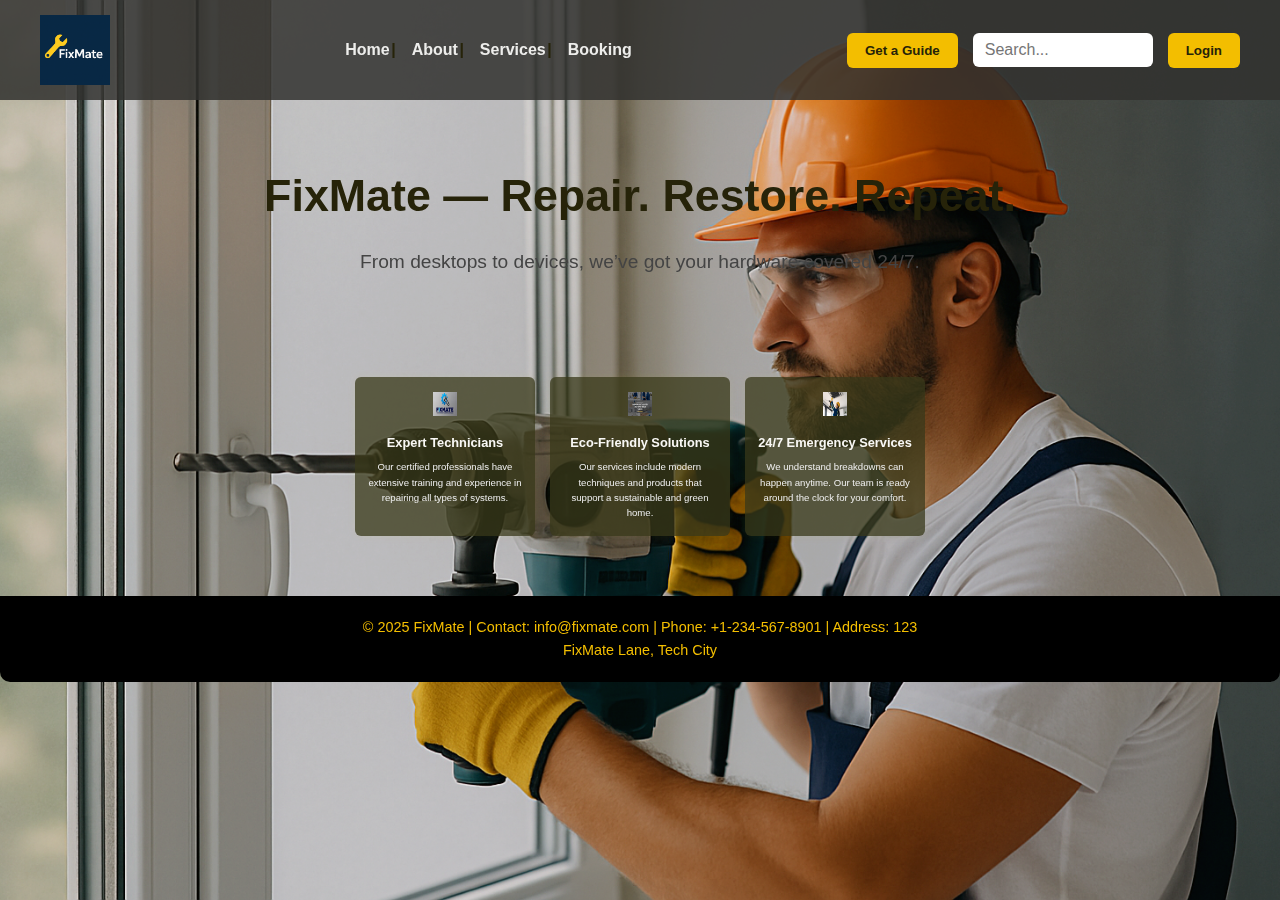
<file: index.html>
<!DOCTYPE html>
<html lang="en">
<head>
  <meta charset="UTF-8" />
  <meta name="viewport" content="width=device-width, initial-scale=1.0"/>
  <title>FixMate</title>
  <link rel="stylesheet" href="style/style.css" />
</head>
<body>
  <div class="page-wrapper">
    <!-- Header -->
    <header>
      <div class="container header-container">
        <img src="images/123.png" alt="FixMate Logo" class="logo" />

        <nav class="nav-links">
          <a href="home.html">Home</a>
          <a href="about.html">About</a>
          <a href="services.html">Services</a>
          <a href="book.html">Booking</a>
        </nav>

        <div class="header-right">
          <button class="btn-guide">Get a Guide</button>
          <input type="search" placeholder="Search..." class="search-bar" aria-label="Search" />
          <button class="btn-login" onclick="window.location.href='login.html'">Login</button>
        </div>
      </div>
    </header>

    <!-- Hero Section -->
    <main>
      <section class="hero">
        <h1>FixMate — Repair. Restore. Repeat.</h1>
        <p>From desktops to devices, we’ve got your hardware covered 24/7.</p>
      </section>

      <!-- Features Section -->
      <section class="features">
        <div class="feature-box">
          <img src="images/logo1.png" alt="Expert Technicians Icon" />
          <h3>Expert Technicians</h3>
          <p>Our certified professionals have extensive training and experience in repairing all types of systems.</p>
        </div>

        <div class="feature-box">
          <img src="images/11.png" alt="Eco-Friendly Solutions Icon" />
          <h3>Eco-Friendly Solutions</h3>
          <p>Our services include modern techniques and products that support a sustainable and green home.</p>
        </div>

        <div class="feature-box">
          <img src="images/bg1.png" alt="24/7 Emergency Services Icon" />
          <h3>24/7 Emergency Services</h3>
          <p>We understand breakdowns can happen anytime. Our team is ready around the clock for your comfort.</p>
        </div>
      </section>
    </main>

    <!-- Footer -->
    <footer>
      <div class="container footer-container">
        <p>© 2025 FixMate | Contact: info@fixmate.com | Phone: +1-234-567-8901 | Address: 123 FixMate Lane, Tech City</p>
      </div>
    </footer>
  </div>

  <script src="scripts/main.js"></script>
</body>
</html>
</file>
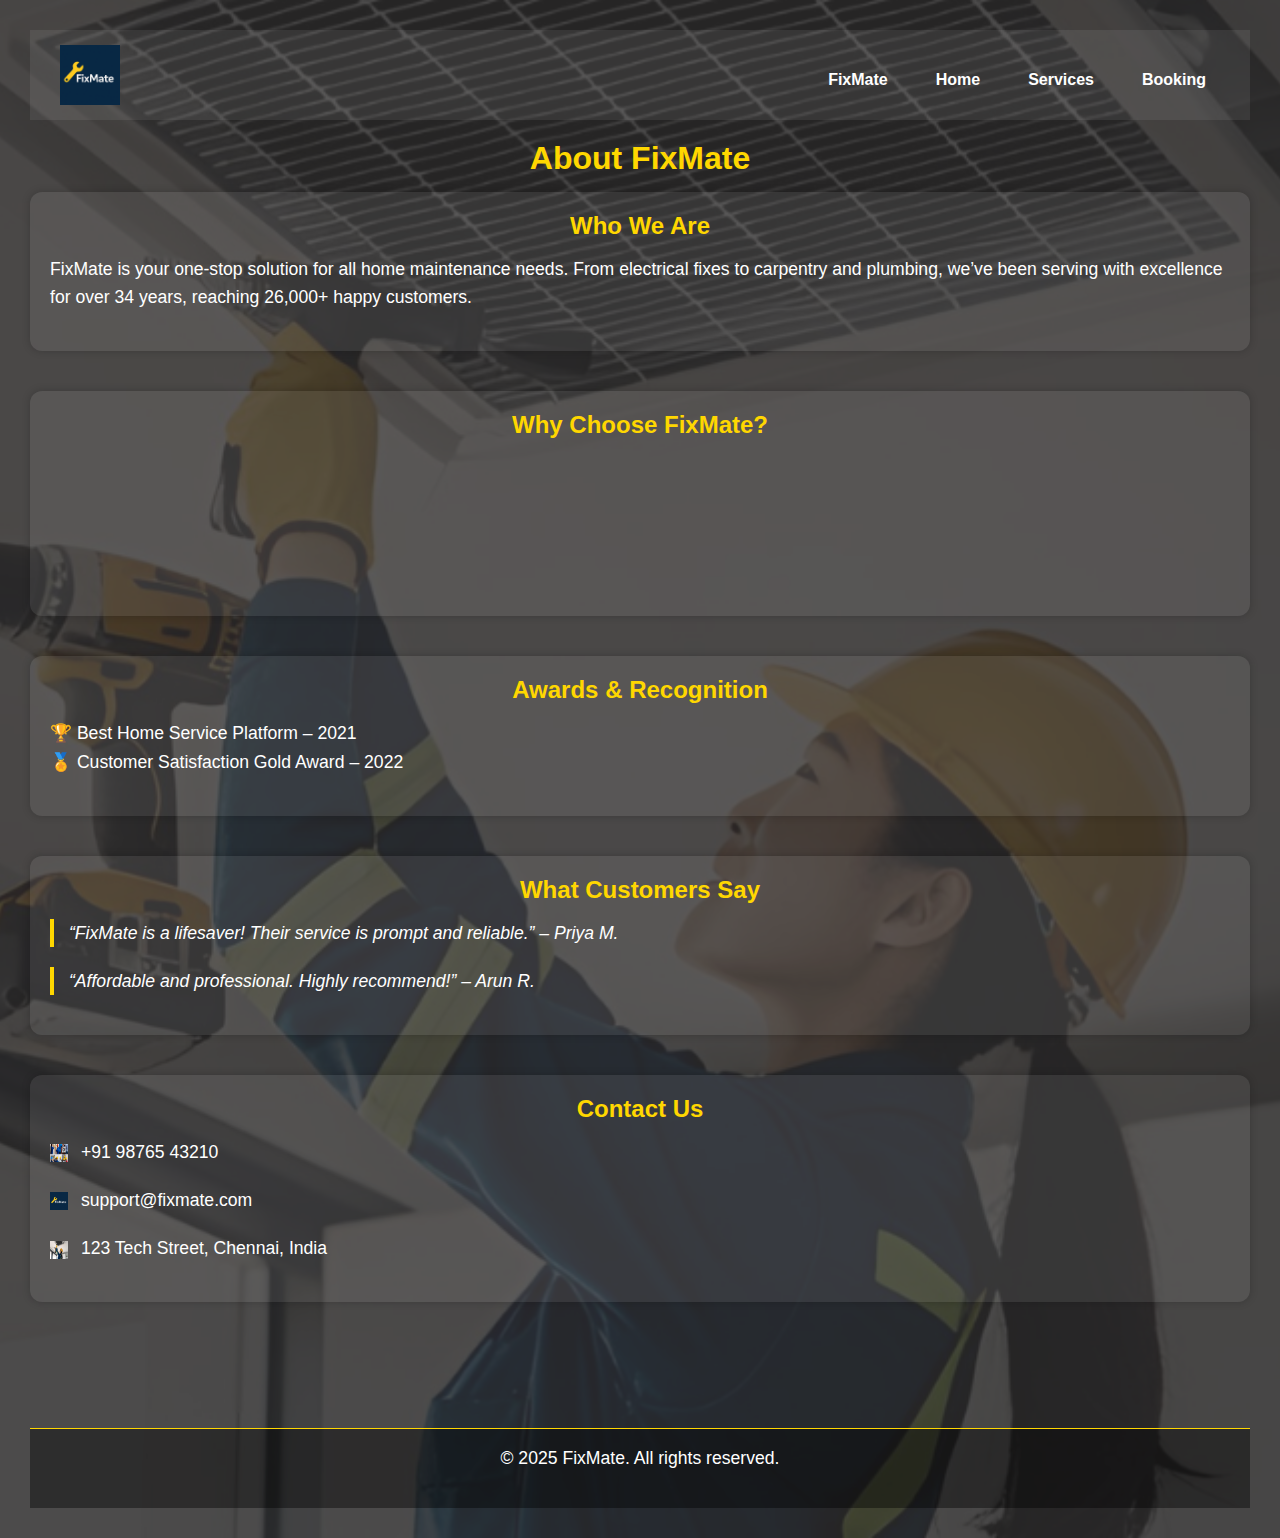
<file: about.html>
<!DOCTYPE html>
<html lang="en">
<head>
  <meta charset="UTF-8" />
  <meta name="viewport" content="width=device-width, initial-scale=1.0"/>
  <title>About - FixMate</title>
  <link rel="stylesheet" href="style/about.css" />
</head>
<body>
  <div class="page-wrapper">
    <!-- Header with Navigation -->
    <header class="header-container">
      <img src="images/123.png" alt="FixMate Logo" class="logo" />
      <nav class="nav-links">
        <a href="index.html">FixMate</a>
        <a href="home.html">Home</a>
        <a href="services.html">Services</a>
        <a href="book.html">Booking</a>
      </nav>
    </header>

    <h1 style="text-align: center; margin-top: 20px;">About FixMate</h1>

    <section class="company-info">
      <h2>Who We Are</h2>
      <p>FixMate is your one-stop solution for all home maintenance needs. From electrical fixes to carpentry and plumbing, we’ve been serving with excellence for over 34 years, reaching 26,000+ happy customers.</p>
    </section>

    <section class="features">
      <h2>Why Choose FixMate?</h2>
      <div class="features-container">
        <div class="feature">
          <img src="images/12.png" alt="Expert Technicians" class="feature-icon"/>
          <p>Expert Technicians</p>
        </div>
        <div class="feature">
          <img src="images/bg1.png" alt="On-Time Service" class="feature-icon"/>
          <p>On-Time Service</p>
        </div>
        <div class="feature">
          <img src="images/11.png" alt="Budget-Friendly" class="feature-icon"/>
          <p>Budget-Friendly</p>
        </div>
        <div class="feature">
          <img src="images/home.png" alt="Trusted & Secure" class="feature-icon"/>
          <p>Trusted & Secure</p>
        </div>
        <div class="feature">
          <img src="images/index.png" alt="Top Rated Support" class="feature-icon"/>
          <p>Top Rated Support</p>
        </div>
      </div>
    </section>

    <section class="awards">
      <h2>Awards & Recognition</h2>
      <p>🏆 Best Home Service Platform – 2021<br />
         🏅 Customer Satisfaction Gold Award – 2022</p>
    </section>

    <section class="reviews">
      <h2>What Customers Say</h2>
      <blockquote>“FixMate is a lifesaver! Their service is prompt and reliable.” – Priya M.</blockquote>
      <blockquote>“Affordable and professional. Highly recommend!” – Arun R.</blockquote>
    </section>

    <section class="contact">
      <h2>Contact Us</h2>
      <p><img src="images/12.png" class="icon"> +91 98765 43210</p>
      <p><img src="images/123.png" class="icon"> support@fixmate.com</p>
      <p><img src="images/bg1.png" class="icon"> 123 Tech Street, Chennai, India</p>
    </section>

    <div class="redirect-button-wrapper">
      <a href="services.html" class="redirect-button">Explore Our Services</a>
    </div>

    <footer class="footer">
      <p>&copy; 2025 FixMate. All rights reserved.</p>
    </footer>
  </div>
</body>
</html>
</file>
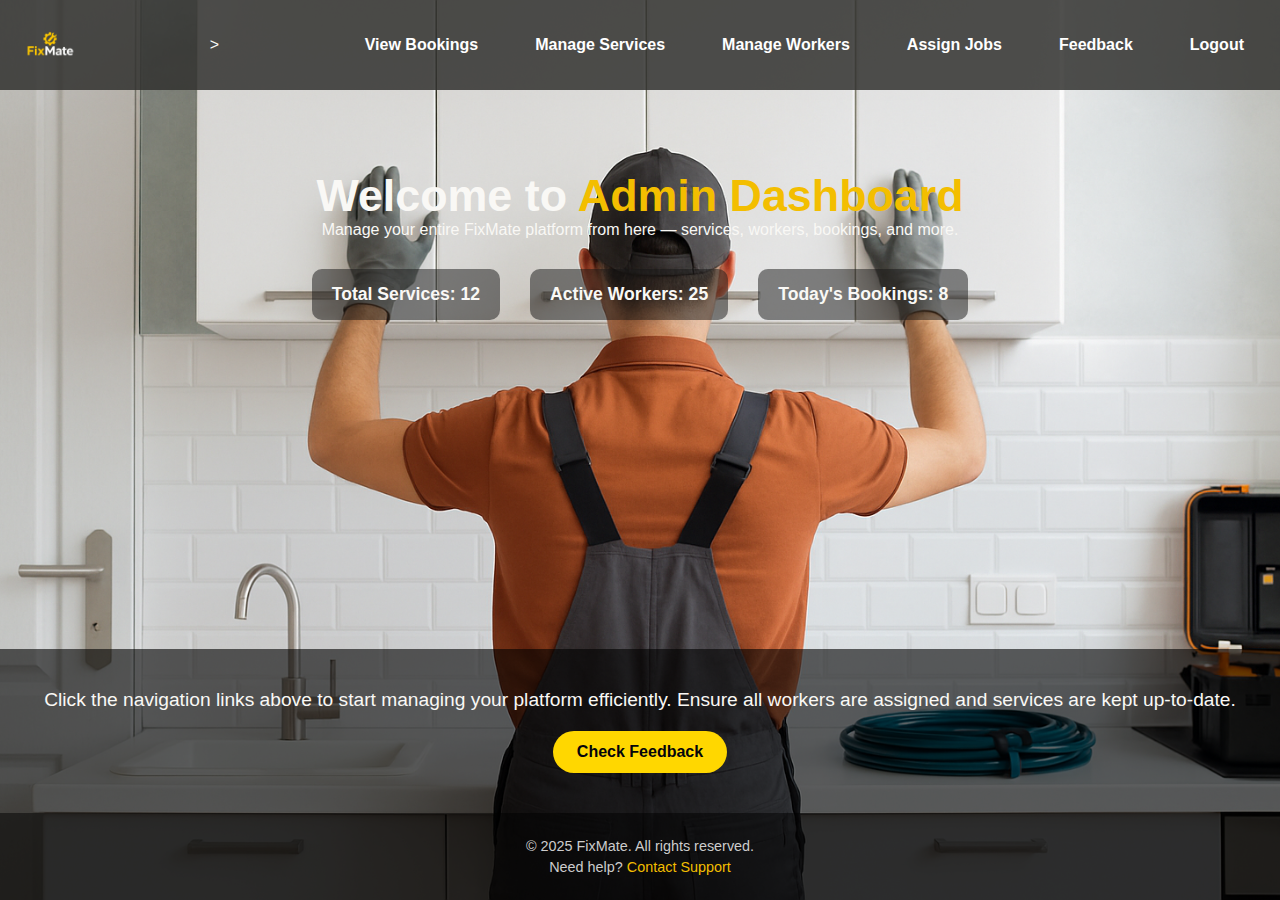
<file: admin.html>
<!DOCTYPE html>
<html lang="en">
<head>
  <meta charset="UTF-8" />
  <title>FixMate | Admin Dashboard</title>
  <link rel="stylesheet" href="style/admin.css" />
</head>
<body class="page-wrapper">
  <!-- Header -->
  <header class="header-container">
     <img src="images/i23.png" alt="FixMate Logo" class="logo" />>
    <nav class="nav-links">
      <a href="view-bookings.html">View Bookings</a>
      <a href="manage-services.html">Manage Services</a>
      <a href="manage-workers.html">Manage Workers</a>
      <a href="assign-jobs.html">Assign Jobs</a>
      <a href="feed.html">Feedback</a>
      <a href="login.html">Logout</a>
    </nav>
  </header>

  <!-- Main Content -->
  <section class="hero">
    <h1 class="animated-text">Welcome to <span class="highlight">Admin Dashboard</span></h1>
    <p>Manage your entire FixMate platform from here — services, workers, bookings, and more.</p>

    <div class="stats">
      <div>Total Services: 12</div>
      <div>Active Workers: 25</div>
      <div>Today's Bookings: 8</div>
    </div>
  </section>

  <!-- About (Optional Info Section) -->
  <section class="about">
    <p>Click the navigation links above to start managing your platform efficiently. Ensure all workers are assigned and services are kept up-to-date.</p>
    <button id="know-more-btn" onclick="window.location.href='feed.html'">Check Feedback</button>
  </section>

  <!-- Footer -->
  <footer>
    <p>&copy; 2025 FixMate. All rights reserved.</p>
    <p>Need help? <a href="#">Contact Support</a></p>
  </footer>
</body>
</html>
</file>
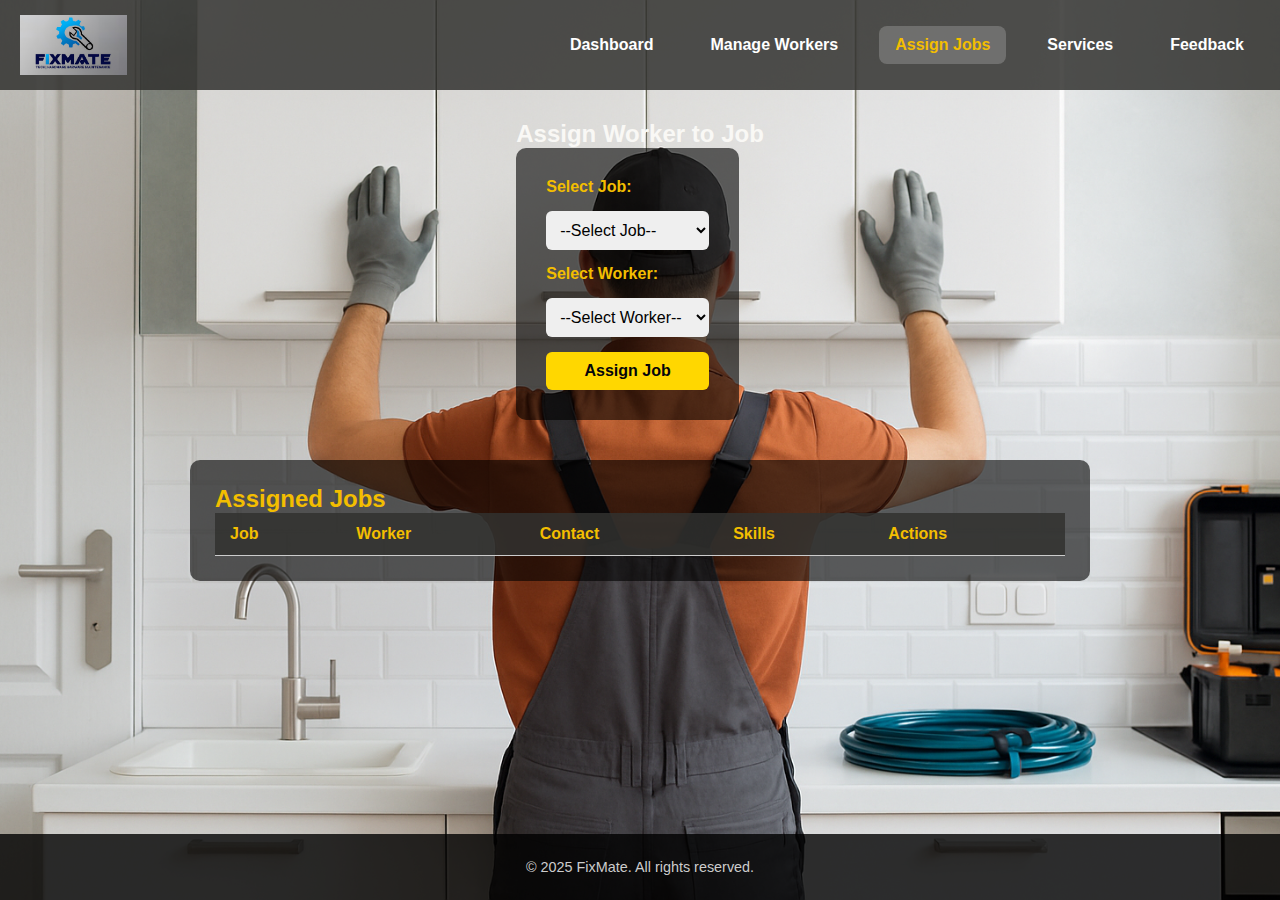
<file: assign-jobs.html>
<!DOCTYPE html>
<html lang="en">
<head>
  <meta charset="UTF-8" />
  <title>Assign Jobs - FixMate</title>
  <link rel="stylesheet" href="style/assign-jobs.css" />
</head>
<body class="page-wrapper">

  <header class="header-container">
    <img src="images/logo1.png" alt="FixMate Logo" class="logo" />
    <nav class="nav-links">
      <a href="admin.html">Dashboard</a>
      <a href="manage-workers.html">Manage Workers</a>
      <a href="assign-jobs.html" class="active">Assign Jobs</a>
      <a href="manage-services.html">Services</a>
      <a href="feed.html">Feedback</a>
    </nav>
  </header>

  <main>
    <section class="assign-job-section">
      <h2>Assign Worker to Job</h2>
      <form id="assignForm" class="assign-job-form">
        <label for="jobSelect">Select Job:</label>
        <select id="jobSelect" required>
          <!-- jobs options inserted by JS -->
        </select>

        <label for="workerSelect">Select Worker:</label>
        <select id="workerSelect" required>
          <!-- workers options inserted by JS -->
        </select>

        <button type="submit">Assign Job</button>
      </form>
    </section>

    <section class="assigned-jobs-section">
      <h2>Assigned Jobs</h2>
      <table id="assignedJobsTable">
        <thead>
          <tr>
            <th>Job</th>
            <th>Worker</th>
            <th>Contact</th>
            <th>Skills</th>
            <th>Actions</th>
          </tr>
        </thead>
        <tbody id="assignmentsBody">
          <!-- assigned jobs rows inserted by JS -->
        </tbody>
      </table>
    </section>
  </main>

  <!-- Job Details Popup -->
  <div id="jobDetailsPopup" class="popup" style="display:none;">
    <div class="popup-content">
      <span id="closePopup" class="close-btn">&times;</span>
      <h3>Job Assignment Details</h3>
      <p id="popupJob"></p>
      <p id="popupWorker"></p>
      <p id="popupContact"></p>
      <p id="popupSkills"></p>
      <p id="popupSalary"></p>
      <p id="popupProfile"></p>
    </div>
  </div>

  <footer>
    <p>&copy; 2025 FixMate. All rights reserved.</p>
  </footer>

  <script src="scripts/assign-jobs.js"></script>
</body>
</html>
</file>
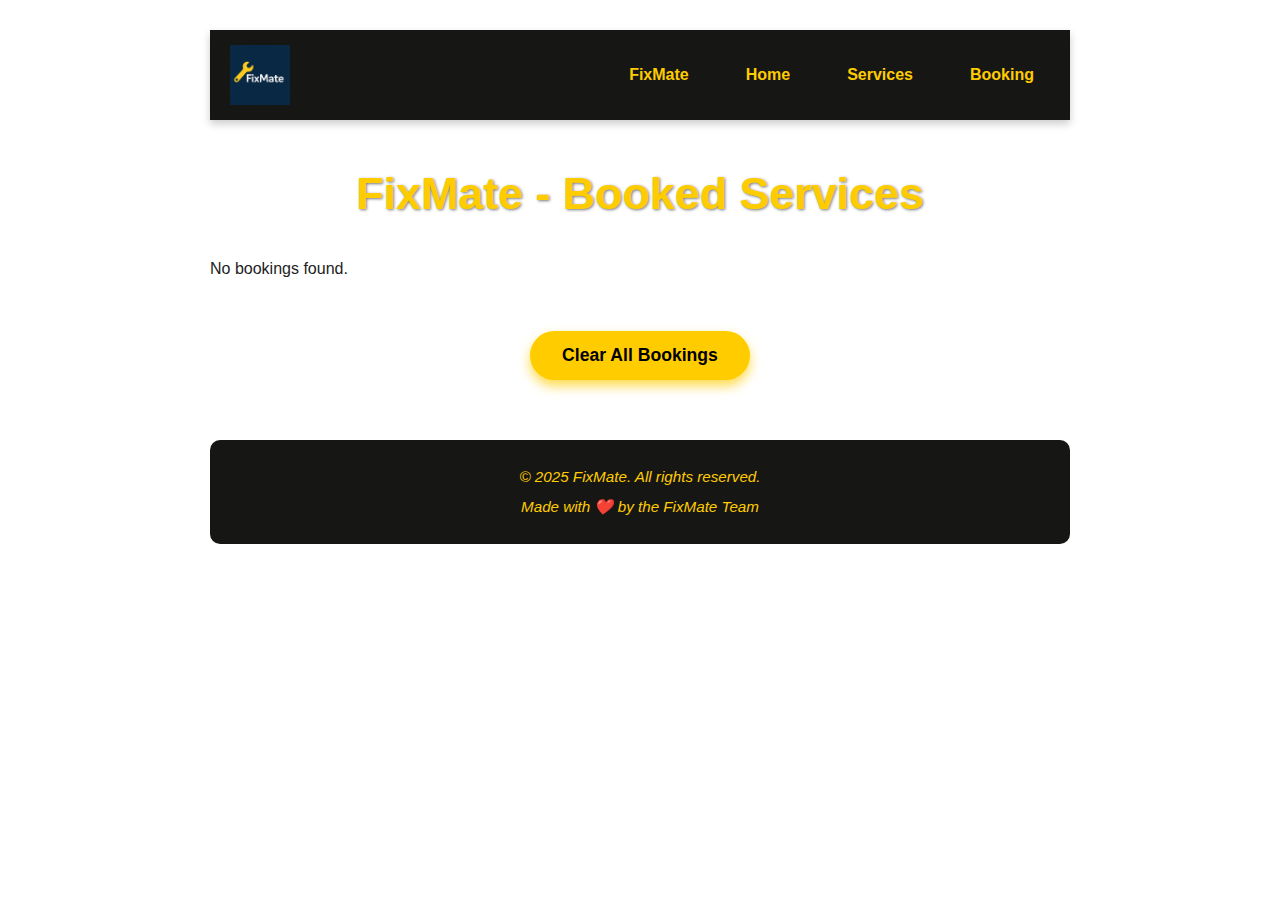
<file: book.html>
<!DOCTYPE html>
<html lang="en">
<head>
  <meta charset="UTF-8" />
  <title>FixMate - Bookings</title>
  <link rel="stylesheet" href="style/book.css" />
</head>
<body>

  <header class="header-container">
    <img src="images/123.png" alt="FixMate Logo" class="logo" />
    <nav class="nav-links">
      <a href="index.html">FixMate</a>
      <a href="home.html">Home</a>
      <a href="services.html">Services</a>
      <a href="book.html">Booking</a>
    </nav>
  </header>

  <h1 class="page-title">FixMate - Booked Services</h1>

  <div id="bookings-container">
    <!-- Bookings will be loaded here dynamically by JS -->
  </div>

  <button onclick="clearBookings()" class="clear-btn">Clear All Bookings</button>

  <!-- Feedback Popup -->
  <div id="feedbackPopup" class="popup" style="display:none;">
    <div class="popup-content">
      <span id="closeFeedbackPopup" class="close-btn">&times;</span>
      <h3>Submit Feedback</h3>
      <form id="feedbackForm">
        <input type="hidden" id="bookingIndex" />
        <textarea id="feedbackMessage" placeholder="Write your feedback here..." required></textarea>
        <button type="submit">Submit Feedback</button>
      </form>
    </div>
  </div>

  <footer>
    <p>&copy; 2025 FixMate. All rights reserved.</p>
    <p>Made with ❤️ by the FixMate Team</p>
  </footer>

  <script src="scripts/book.js"></script>
</body>
</html>
</file>
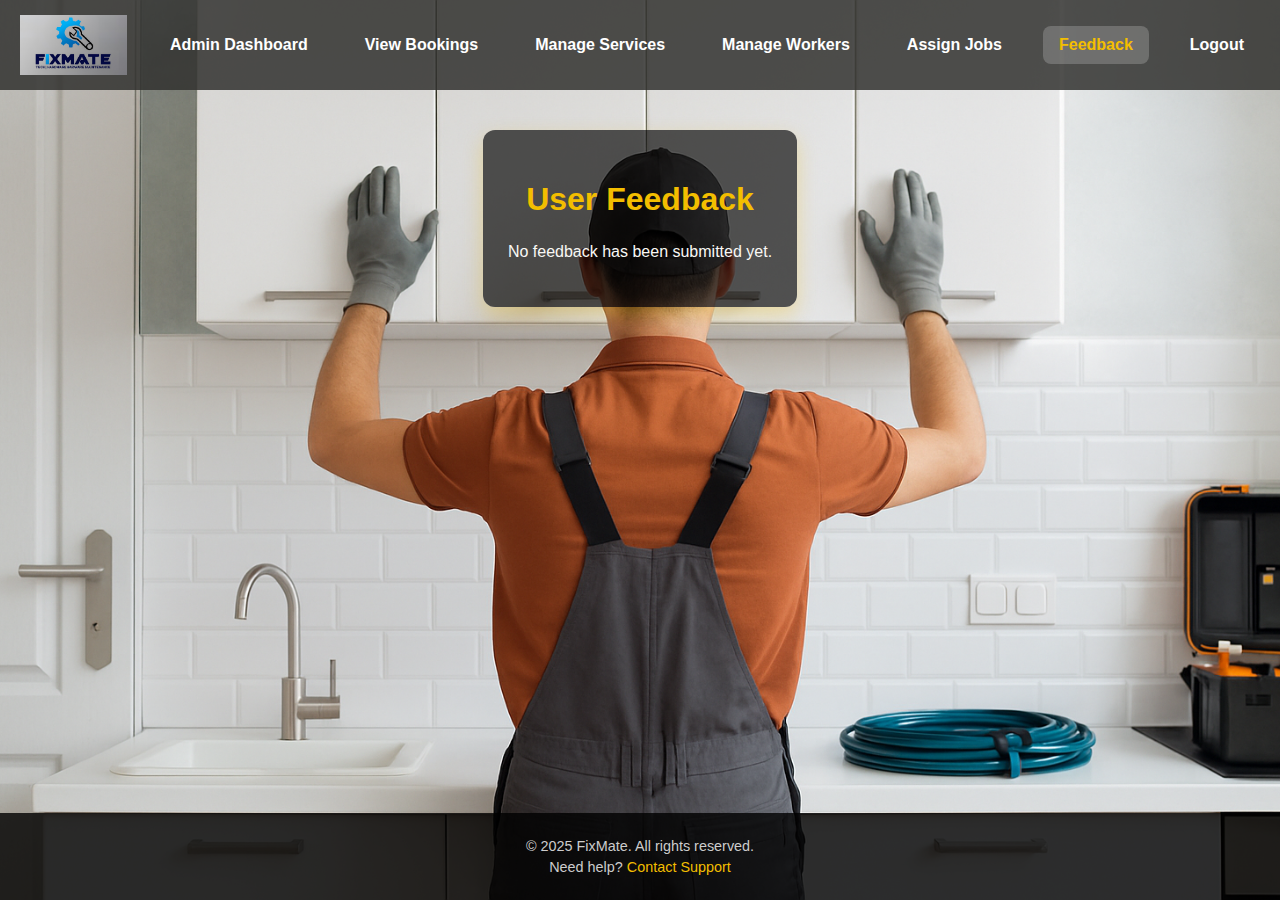
<file: feed.html>
<!DOCTYPE html>
<html lang="en">
<head>
  <meta charset="UTF-8" />
  <title>FixMate | User Feedback</title>
  <link rel="stylesheet" href="style/feed.css" />
</head>
<body class="page-wrapper">

  <header class="header-container">
    <img src="images/logo1.png" alt="FixMate Logo" class="logo" />
    <nav class="nav-links">
      <a href="admin.html">Admin Dashboard</a>
      <a href="view-bookings.html">View Bookings</a>
      <a href="manage-services.html">Manage Services</a>
      <a href="manage-workers.html">Manage Workers</a>
      <a href="assign-jobs.html">Assign Jobs</a>
      <a href="feed.html" class="active">Feedback</a>
      <a href="login.html">Logout</a>
    </nav>
  </header>

  <main>
    <section class="feedback-section">
      <h1>User Feedback</h1>
      <div id="feedbackContainer">
        <!-- Feedback items will load here -->
      </div>
    </section>
  </main>

  <footer>
    <p>&copy; 2025 FixMate. All rights reserved.</p>
    <p>Need help? <a href="#">Contact Support</a></p>
  </footer>

  <script src="scripts/feed.js"></script>
</body>
</html>
</file>
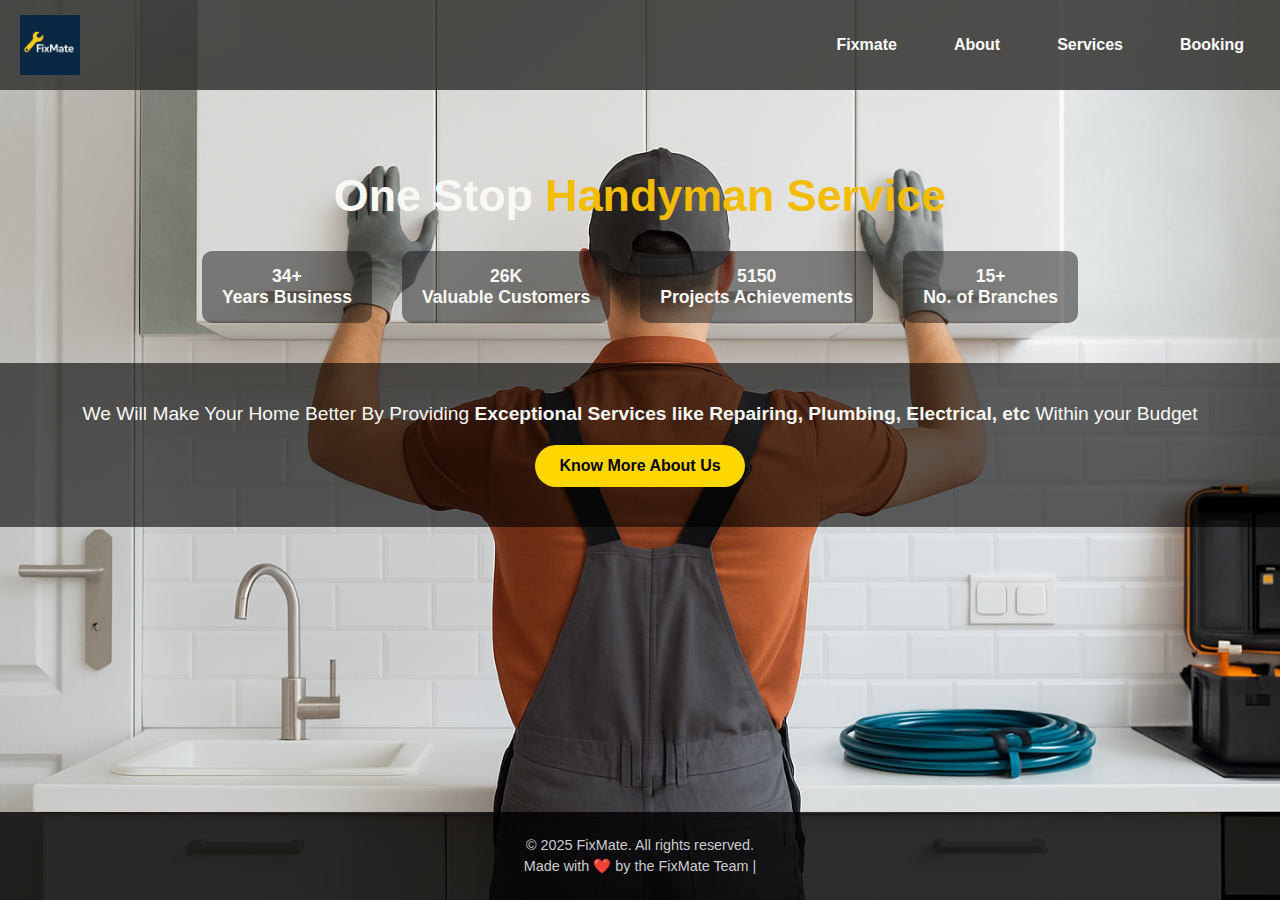
<file: home.html>
<!DOCTYPE html>
<html lang="en">
<head>
  <meta charset="UTF-8" />
  <meta name="viewport" content="width=device-width, initial-scale=1.0"/>
  <title>FixMate - One Stop Handyman Service</title>
  <link rel="stylesheet" href="style/home.css" />
</head>
<body>
  <div class="page-wrapper">
    <!-- Header -->
    <header>
      <div class="header-container">
        <img src="images/123.png" alt="FixMate Logo" class="logo" />
        <!-- Navigation Bar -->
        <nav class="nav-links">
          <a href="index.html">Fixmate</a>
          <a href="about.html">About</a>
          <a href="services.html">Services</a>
          <a href="book.html">Booking</a>
        </nav>
      </div>
    </header>

    <!-- Hero Section -->
    <main>
      <section class="hero">
        <h1 class="animated-text">One Stop <span class="highlight">Handyman Service</span></h1>
        <div class="stats">
          <div>34+<br>Years Business</div>
          <div>26K<br>Valuable Customers</div>
          <div>5150<br>Projects Achievements</div>
          <div>15+<br>No. of Branches</div>
        </div>
      </section>

      <!-- About Section -->
      <section class="about">
        <p>We Will Make Your Home Better By Providing <strong>Exceptional Services like Repairing, Plumbing, Electrical, etc</strong> Within your Budget</p>
        <button id="know-more-btn">Know More About Us</button>
      </section>

      <!-- Services Section -->
      <section class="services">
        <!-- Service items removed as per your earlier request -->
      </section>
    </main>
    <!-- Footer -->
<footer>
  <p>&copy; 2025 FixMate. All rights reserved.</p>
  <p>Made with ❤️ by the FixMate Team |</p>
</footer>

  </div>

  <script src="scripts/home.js"></script>
</body>
</html>
</file>
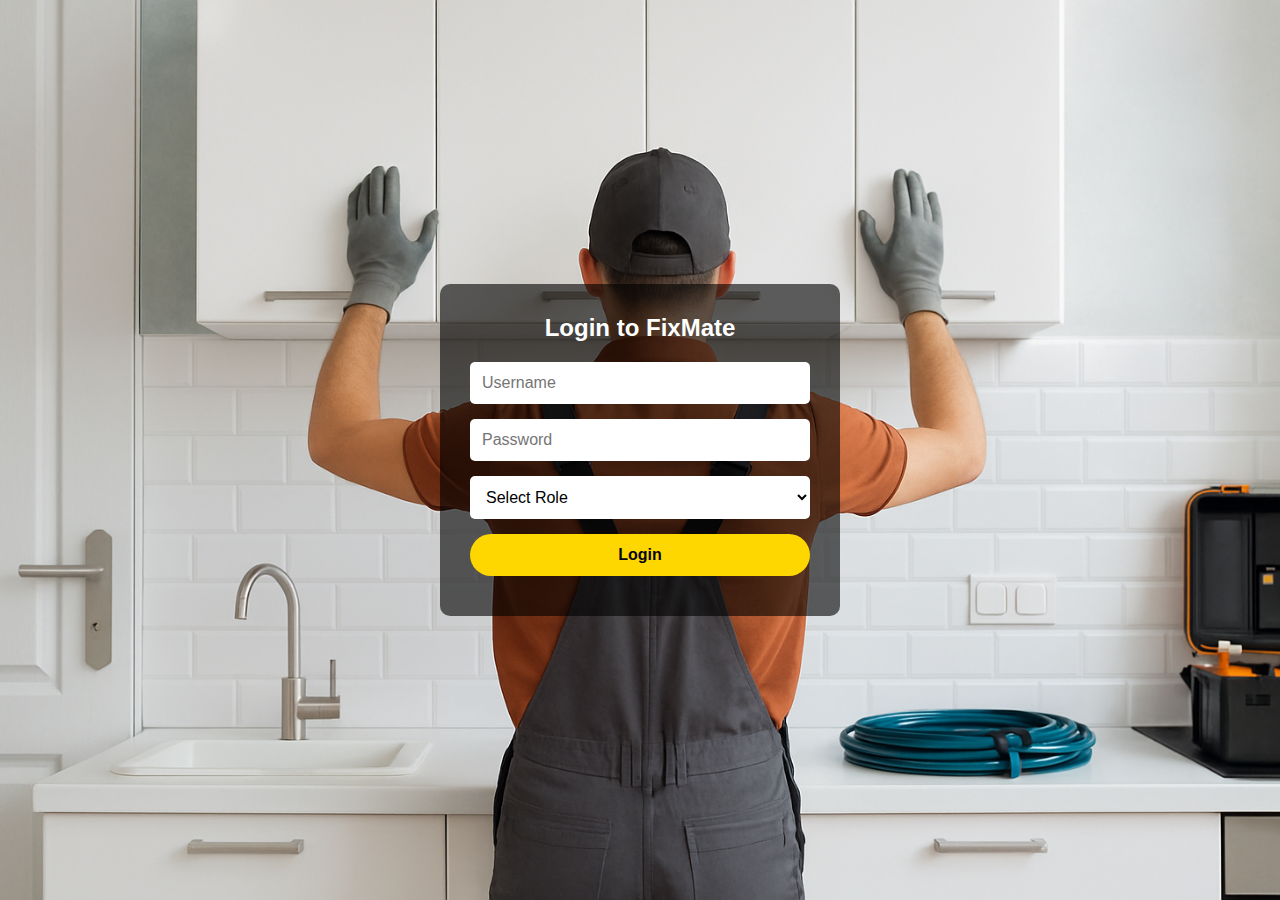
<file: login.html>
<!DOCTYPE html>
<html lang="en">
<head>
  <meta charset="UTF-8" />
  <title>FixMate Login</title>
  <link rel="stylesheet" href="style/login.css" />
</head>
<body class="page-wrapper">
  <div class="login-section">
    <form class="login-form" id="login-form">
      <h2>Login to FixMate</h2>

      <input type="text" id="username" placeholder="Username" required />
      <input type="password" id="password" placeholder="Password" required />

      <select id="role" required>
        <option value="">Select Role</option>
        <option value="admin">Admin</option>
        <option value="worker">Worker</option>
        <option value="user">User</option>
      </select>

      <button type="submit">Login</button>
      <p id="loginMessage"></p>
    </form>
  </div>

  <script src="scripts/login.js"></script>
</body>
</html>
</file>
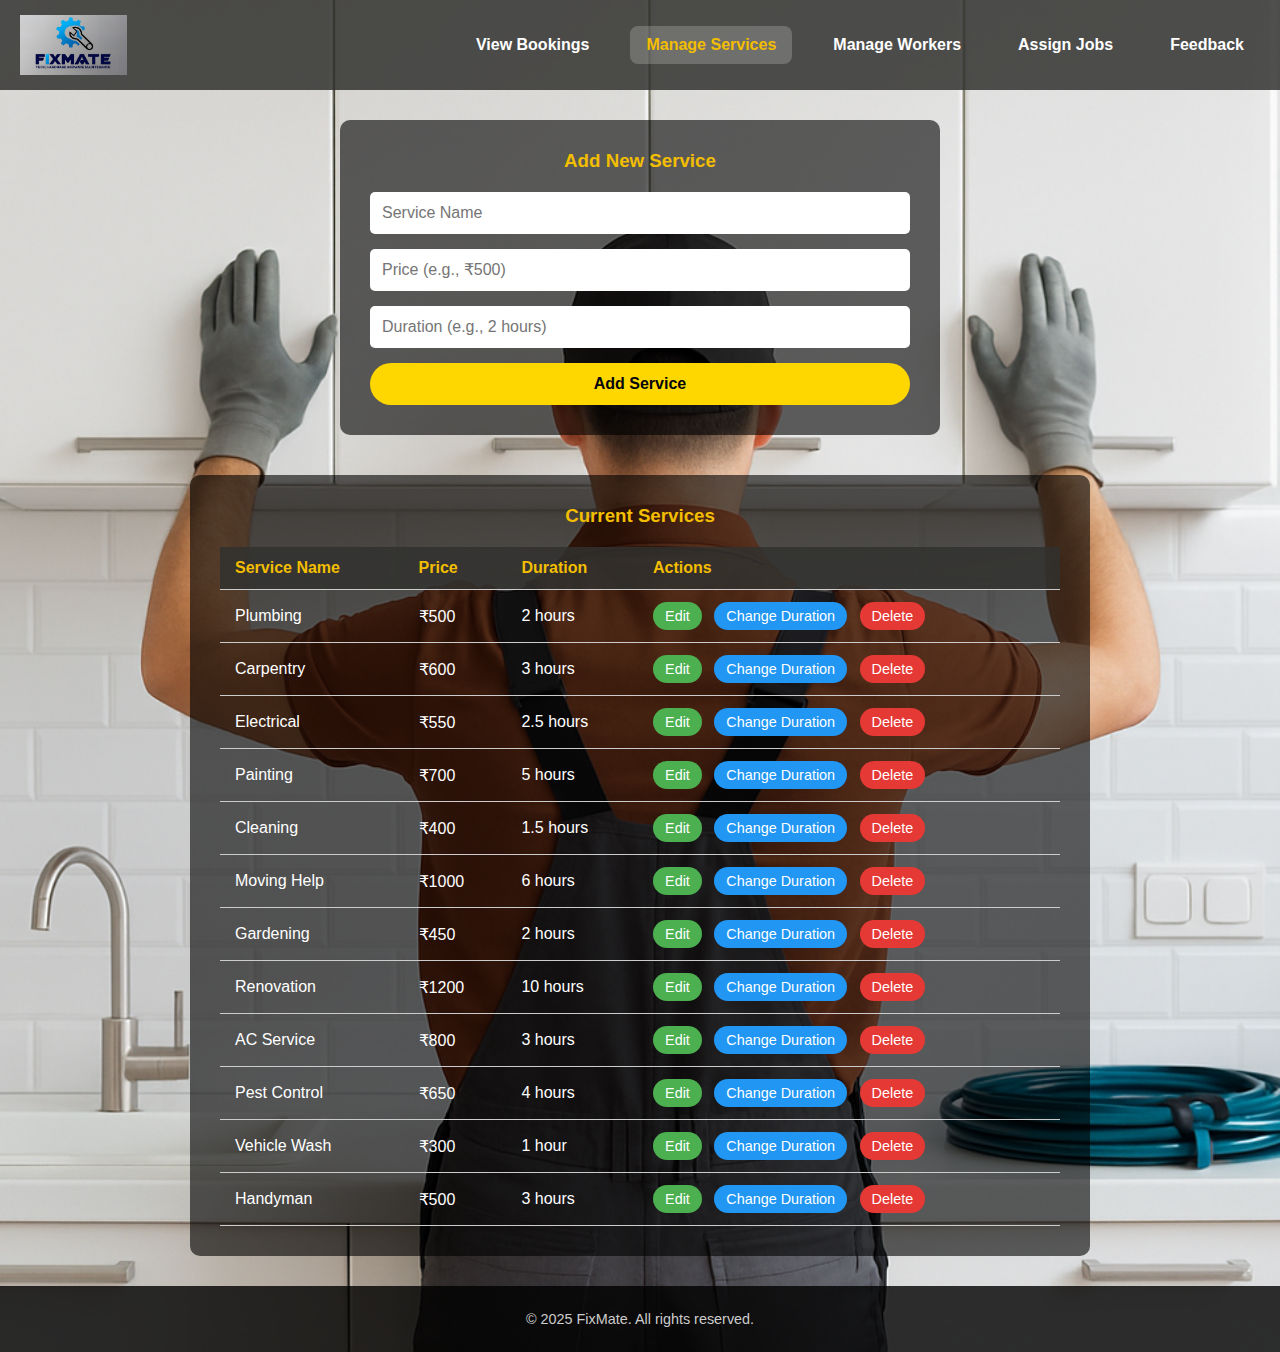
<file: manage-services.html>
<!DOCTYPE html>
<html lang="en">
<head>
  <meta charset="UTF-8" />
  <title>Manage Services - FixMate Admin</title>
  <link rel="stylesheet" href="style/manage-services.css" />
</head>
<body class="page-wrapper">

  <header class="header-container">
    <img src="images/logo1.png" alt="FixMate Logo" class="logo" />
    <nav class="nav-links">
      <a href="view-bookings.html">View Bookings</a>
      <a href="manage-services.html" class="active">Manage Services</a>
      <a href="manage-workers.html">Manage Workers</a>
      <a href="assign-jobs.html">Assign Jobs</a>
      <a href="feed.html">Feedback</a>
    </nav>
  </header>

  <main>
    <section class="add-service-form">
      <h3>Add New Service</h3>
      <form id="addServiceForm">
        <input type="text" id="serviceName" placeholder="Service Name" required />
        <input type="text" id="servicePrice" placeholder="Price (e.g., ₹500)" required />
        <input type="text" id="serviceDuration" placeholder="Duration (e.g., 2 hours)" required />
        <button type="submit">Add Service</button>
      </form>
    </section>

    <section class="service-list">
      <h3>Current Services</h3>
      <table id="servicesTable">
        <thead>
          <tr>
            <th>Service Name</th>
            <th>Price</th>
            <th>Duration</th>
            <th>Actions</th>
          </tr>
        </thead>
        <tbody id="servicesTableBody">
          <!-- Services will be dynamically inserted here -->
        </tbody>
      </table>
    </section>
  </main>

  <footer>
    <p>© 2025 FixMate. All rights reserved.</p>
  </footer>

  <script src="scripts/manage-services.js"></script>
</body>
</html>
</file>
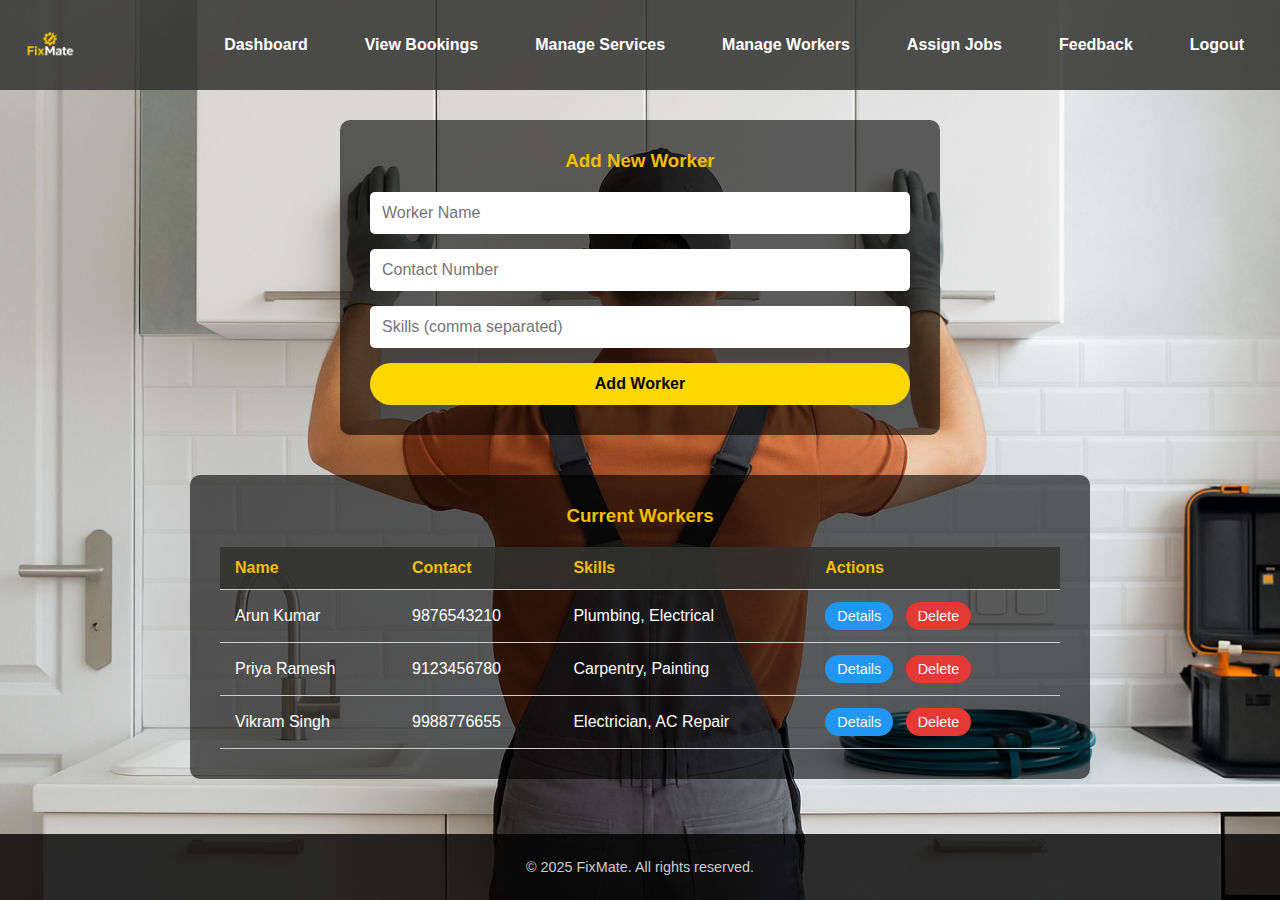
<file: manage-workers.html>
<!DOCTYPE html>
<html lang="en">
<head>
  <meta charset="UTF-8" />
  <meta name="viewport" content="width=device-width, initial-scale=1" />
  <title>Manage Workers - FixMate</title>
  <link rel="stylesheet" href="style/manage-workers.css" />
</head>
<body class="page-wrapper">
  <header class="header-container">
     <img src="images/i23.png" alt="FixMate Logo" class="logo" />
    <nav class="nav-links">
       <a href="admin.html">Dashboard</a>
      <a href="view-bookings.html">View Bookings</a>
      <a href="manage-services.html">Manage Services</a>
      <a href="manage-workers.html">Manage Workers</a>
      <a href="assign-jobs.html">Assign Jobs</a>
      <a href="feed.html">Feedback</a>
      <a href="login.html">Logout</a>
    </nav>
  </header>

  <section class="worker-form-section">
    <form id="addWorkerForm" class="add-worker-form">
      <h3>Add New Worker</h3>
      <input type="text" id="workerName" placeholder="Worker Name" required />
      <input type="text" id="workerContact" placeholder="Contact Number" required />
      <input type="text" id="workerSkills" placeholder="Skills (comma separated)" required />
      <button type="submit">Add Worker</button>
    </form>
  </section>

  <section class="worker-list-section">
    <div class="worker-list">
      <h3>Current Workers</h3>
      <table id="workersTable">
        <thead>
          <tr>
            <th>Name</th>
            <th>Contact</th>
            <th>Skills</th>
            <th>Actions</th>
          </tr>
        </thead>
        <tbody id="workerTableBody">
          <!-- JS will insert rows here -->
        </tbody>
      </table>
    </div>
  </section>

  <!-- Popup Modal -->
  <div id="workerPopup" class="popup">
    <div class="popup-content">
      <span id="closePopup">&times;</span>
      <h3>Worker Details</h3>
      <p id="popupName"></p>
      <p id="popupContact"></p>
      <p id="popupSkills"></p>
      <p id="popupSalary"></p>
      <p id="popupProfile"></p>
    </div>
  </div>

  <footer>
    <p>&copy; 2025 FixMate. All rights reserved.</p>
  </footer>

  <script src="scripts/manage-workers.js"></script>
</body>
</html>
</file>
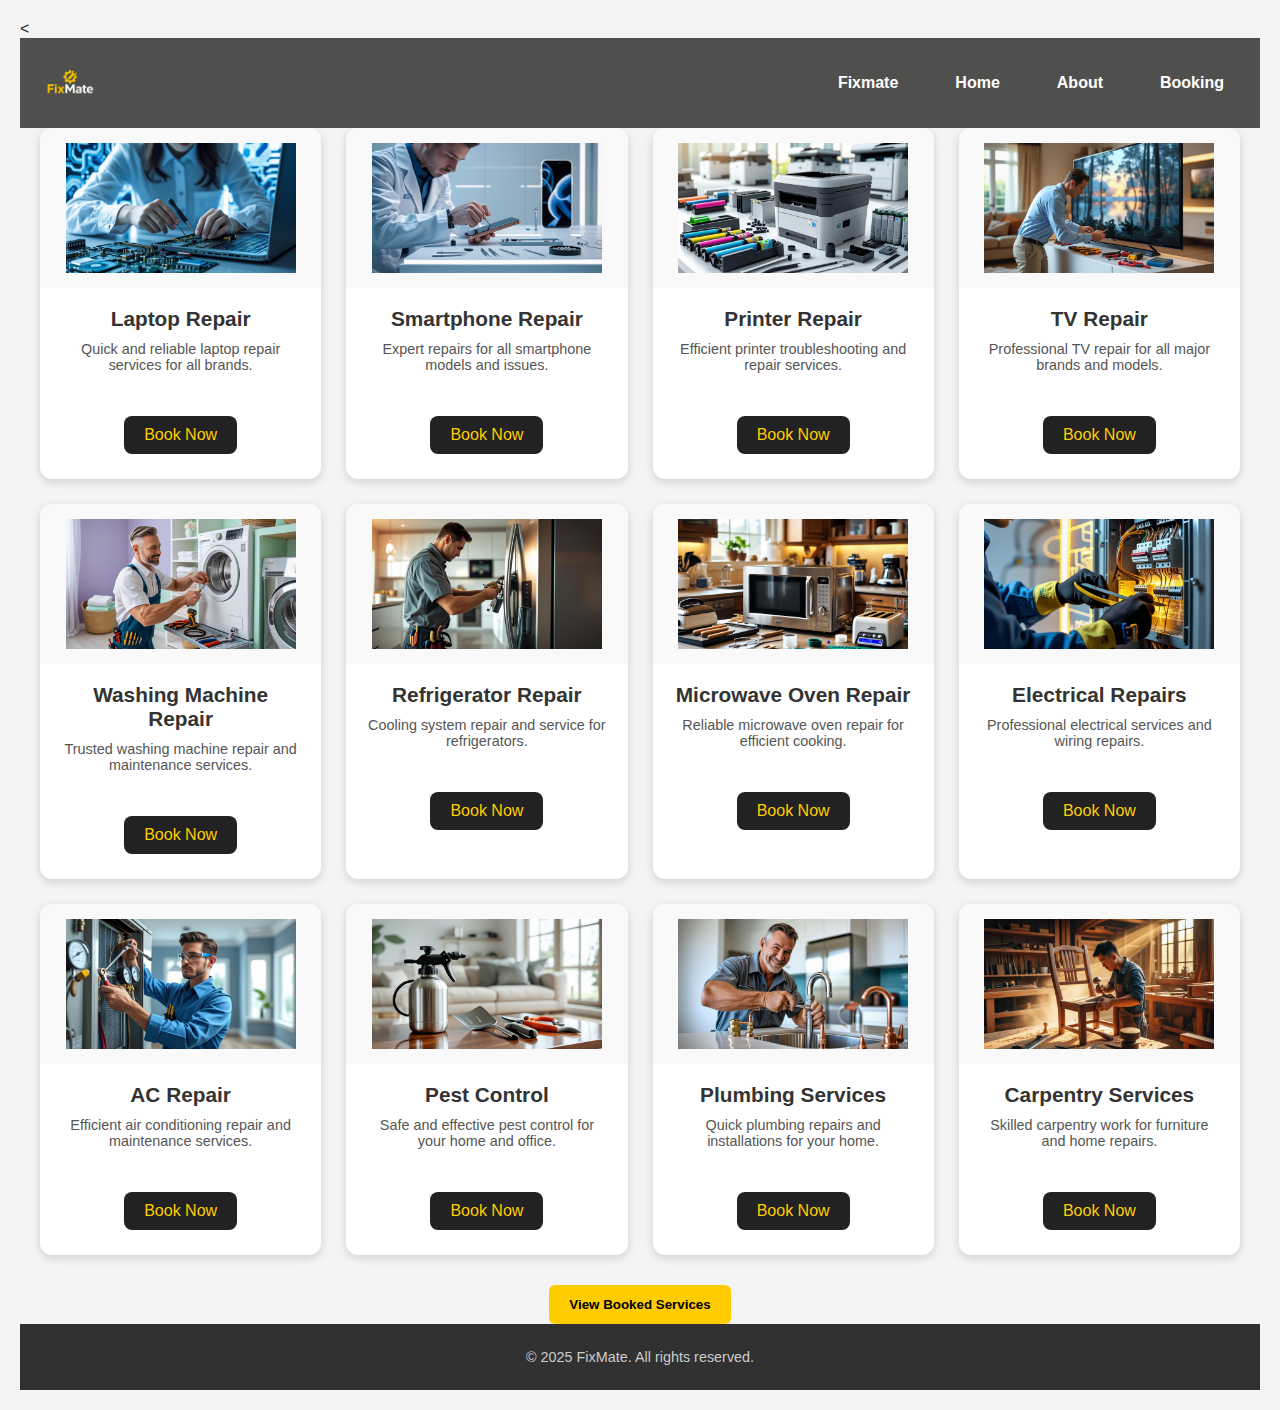
<file: services.html>
<!DOCTYPE html>
<html lang="en">
<head>
  <meta charset="UTF-8" />
  <meta name="viewport" content="width=device-width, initial-scale=1" />
  <title>FixMate - Services</title>
  <link rel="stylesheet" href="style/services.css" />
</head>
<body>
  <div class="page-wrapper">
    <!-- Header with nav -->
    <<header>
      <div class="header-container">
   <img src="images/i23.png" alt="FixMate Logo" class="logo" />
        <!-- Navigation Bar -->
        <nav class="nav-links">
          <a href="index.html">Fixmate</a>
          <a href="home.html">Home</a>
          <a href="about.html">About</a>
          <a href="book.html">Booking</a>
        </nav>
      </div>
    </header>

    <!-- Services Grid -->
    <div class="services-grid">
      <!-- Repeat service-box -->
      <div class="service-box">
        <img src="images/laptop.jpg" alt="Laptop Repair" />
        <div class="service-content">
          <h3>Laptop Repair</h3>
          <p>Quick and reliable laptop repair services for all brands.</p>
          <button onclick="openPopup('Laptop Repair')">Book Now</button>
        </div>
      </div>

      <div class="service-box">
        <img src="images/smartphone.jpg" alt="Smartphone Repair" />
        <div class="service-content">
          <h3>Smartphone Repair</h3>
          <p>Expert repairs for all smartphone models and issues.</p>
          <button onclick="openPopup('Smartphone Repair')">Book Now</button>
        </div>
      </div>

      <div class="service-box">
        <img src="images/printer.jpg" alt="Printer Repair" />
        <div class="service-content">
          <h3>Printer Repair</h3>
          <p>Efficient printer troubleshooting and repair services.</p>
          <button onclick="openPopup('Printer Repair')">Book Now</button>
        </div>
      </div>

      <div class="service-box">
        <img src="images/tv.jpg" alt="TV Repair" />
        <div class="service-content">
          <h3>TV Repair</h3>
          <p>Professional TV repair for all major brands and models.</p>
          <button onclick="openPopup('TV Repair')">Book Now</button>
        </div>
      </div>

      <div class="service-box">
        <img src="images/washingmachine.jpg" alt="Washing Machine Repair" />
        <div class="service-content">
          <h3>Washing Machine Repair</h3>
          <p>Trusted washing machine repair and maintenance services.</p>
          <button onclick="openPopup('Washing Machine Repair')">Book Now</button>
        </div>
      </div>

      <div class="service-box">
        <img src="images/fridge.jpg" alt="Refrigerator Repair" />
        <div class="service-content">
          <h3>Refrigerator Repair</h3>
          <p>Cooling system repair and service for refrigerators.</p>
          <button onclick="openPopup('Refrigerator Repair')">Book Now</button>
        </div>
      </div>

      <div class="service-box">
        <img src="images/micro.jpg" alt="Microwave Oven Repair" />
        <div class="service-content">
          <h3>Microwave Oven Repair</h3>
          <p>Reliable microwave oven repair for efficient cooking.</p>
          <button onclick="openPopup('Microwave Oven Repair')">Book Now</button>
        </div>
      </div>

      <div class="service-box">
        <img src="images/electric.jpg" alt="Electrical Repairs" />
        <div class="service-content">
          <h3>Electrical Repairs</h3>
          <p>Professional electrical services and wiring repairs.</p>
          <button onclick="openPopup('Electrical Repairs')">Book Now</button>
        </div>
      </div>

      <div class="service-box">
        <img src="images/ac.jpg" alt="AC Repair" />
        <div class="service-content">
          <h3>AC Repair</h3>
          <p>Efficient air conditioning repair and maintenance services.</p>
          <button onclick="openPopup('AC Repair')">Book Now</button>
        </div>
      </div>

      <div class="service-box">
        <img src="images/pest.jpg" alt="Pest Control" />
        <div class="service-content">
          <h3>Pest Control</h3>
          <p>Safe and effective pest control for your home and office.</p>
          <button onclick="openPopup('Pest Control')">Book Now</button>
        </div>
      </div>

      <div class="service-box">
        <img src="images/plumbing.jpg" alt="Plumbing Services" />
        <div class="service-content">
          <h3>Plumbing Services</h3>
          <p>Quick plumbing repairs and installations for your home.</p>
          <button onclick="openPopup('Plumbing Services')">Book Now</button>
        </div>
      </div>

      <div class="service-box">
        <img src="images/carpeter.jpg" alt="Carpentry Services" />
        <div class="service-content">
          <h3>Carpentry Services</h3>
          <p>Skilled carpentry work for furniture and home repairs.</p>
          <button onclick="openPopup('Carpentry Services')">Book Now</button>
        </div>
      </div>
    </div>

    <!-- View Booked Services Button -->
    <div style="text-align:center; margin-top:30px;">
      <button onclick="window.location.href='book.html'" style="background:#ffcc00; color:#000; padding:12px 20px; border:none; border-radius:6px; cursor:pointer; font-weight:bold;">
        View Booked Services
      </button>
    </div>

    <!-- Booking Popup -->
    <div class="popup-overlay" id="popup">
      <div class="popup-form">
        <span class="close-btn" onclick="closePopup()">&times;</span>
        <h2 id="popup-title">Book a Service</h2>
        <form id="bookingForm">
          <input type="text" id="name" placeholder="Your Name" required />
          <input type="email" id="email" placeholder="Email" required />
          <input type="tel" id="phone" placeholder="Mobile number" required />
          <input type="text" id="address" placeholder="Address" required />
          <input type="text" id="city" placeholder="City" required />
          <input type="text" id="date" placeholder="Date" readonly />
          <textarea id="requirements" placeholder="Your Requirements" rows="3"></textarea>
          <button type="submit">Submit</button>
        </form>
      </div>
    </div>

    <!-- Footer -->
    <footer class="footer">
      <p>&copy; 2025 FixMate. All rights reserved.</p>
    </footer>
  </div>

  <script src="scripts/services.js"></script>
</body>
</html>
</file>
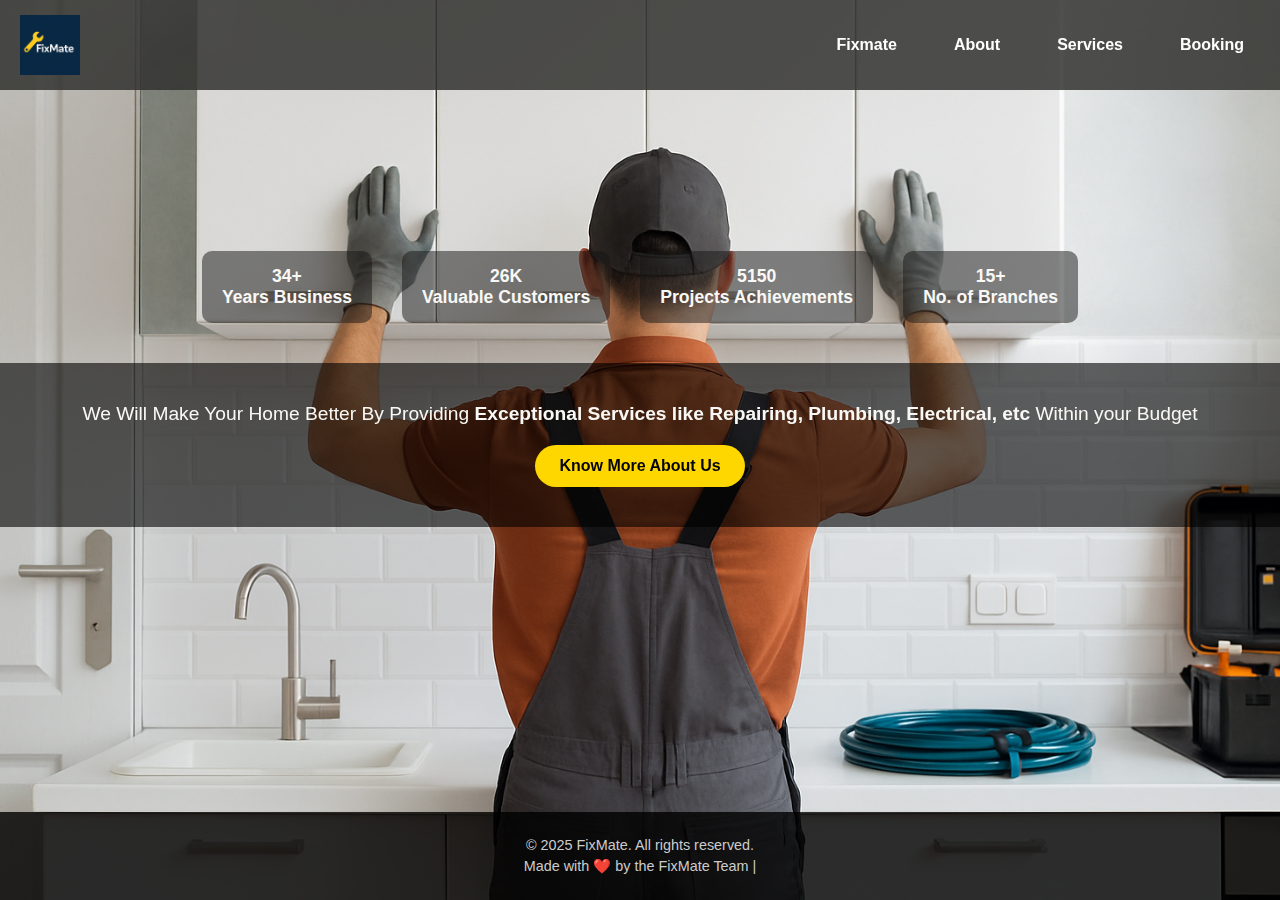
<file: user.html>
<!DOCTYPE html>
<html lang="en">
<head>
  <meta charset="UTF-8" />
  <title>FixMate User</title>
  <meta http-equiv="refresh" content="0; url=home.html" />
</head>
<body>
  <p>Redirecting to about page...</p>
</body>
</html>
</file>
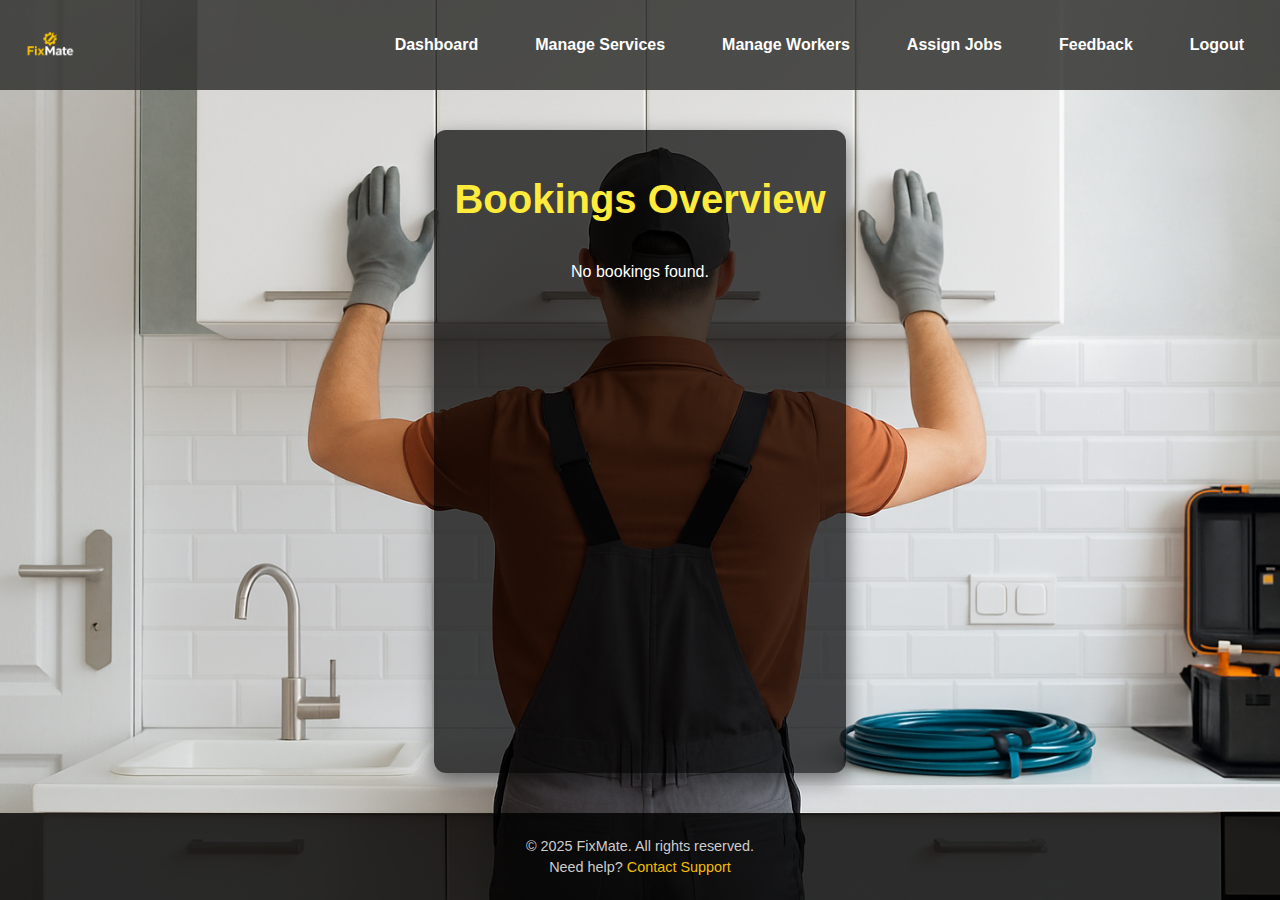
<file: view-bookings.html>
<!DOCTYPE html>
<html lang="en">
<head>
  <meta charset="UTF-8" />
  <title>FixMate | View Bookings</title>
  <link rel="stylesheet" href="style/view-bookings.css" />
</head>
<body class="page-wrapper">

  <!-- Header -->
  <header class="header-container">
     <img src="images/i23.png" alt="FixMate Logo" class="logo" />
    <nav class="nav-links">
      <a href="admin.html">Dashboard</a>
      <a href="manage-services.html">Manage Services</a>
      <a href="manage-workers.html">Manage Workers</a>
      <a href="assign-jobs.html">Assign Jobs</a>
      <a href="feed.html">Feedback</a>
      <a href="login.html">Logout</a>
    </nav>
  </header>

  <!-- Main Content -->
  <main class="content-container">
    <h1>Bookings Overview</h1>
    <div id="bookings-container">
      <!-- Bookings will be loaded here -->
    </div>
  </main>

  <!-- Footer -->
  <footer>
    <p>&copy; 2025 FixMate. All rights reserved.</p>
    <p>Need help? <a href="#">Contact Support</a></p>
  </footer>

  <script src="scripts/view-bookings.js"></script>
</body>
</html>
</file>
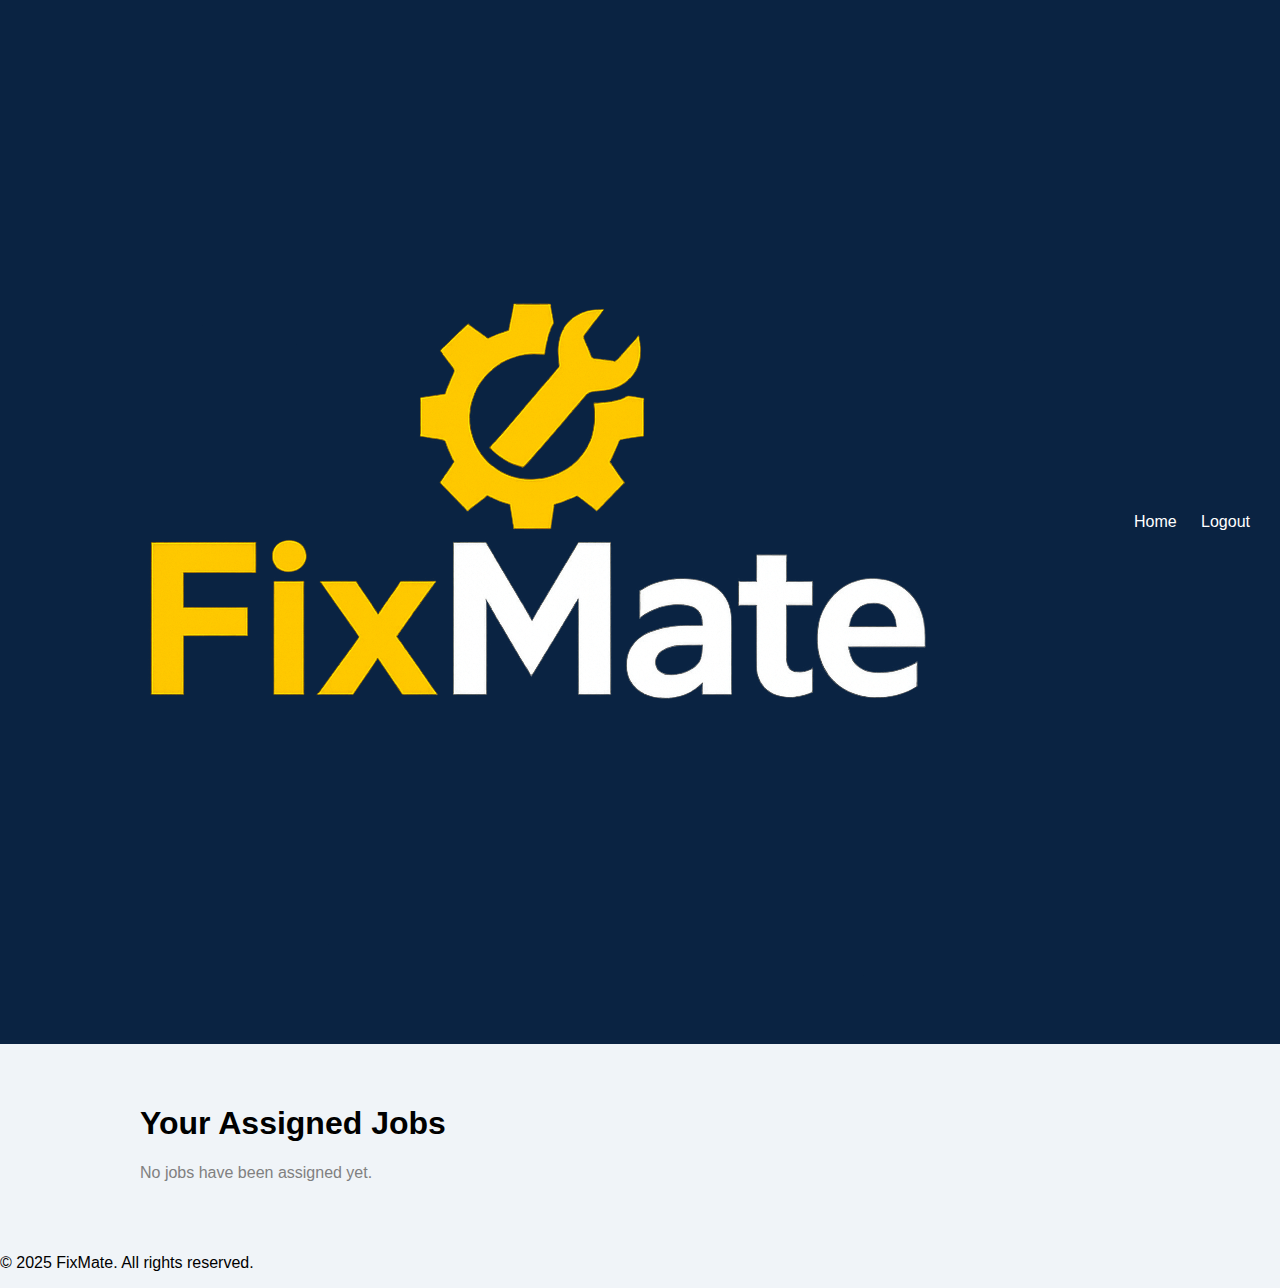
<file: worker.html>
<!DOCTYPE html>
<html lang="en">
<head>
  <meta charset="UTF-8">
  <title>FixMate | Worker Dashboard</title>
  <link rel="stylesheet" href="style/worker-dashboard.css">
</head>
<body>
   <div class="page-wrapper">
  <header class="header-container">
   <img src="images/i23.png" alt="FixMate Logo" class="logo" />
    <nav class="nav-links">
      <a href="worker.html">Home</a>
      <a href="login.html">Logout</a>
    </nav>
  </header>

  <main class="content-container">
    <h1>Your Assigned Jobs</h1>
    <div id="worker-jobs-container"></div>
  </main>

  <footer>
    <p>&copy; 2025 FixMate. All rights reserved.</p>
  </footer>

  <script src="scripts/worker-dashboard.js"></script>
</body>
</html>
</file>
<file: style/feed.css>
/* BODY */
body {
  font-family: 'Segoe UI', sans-serif;
  background-color: #262309;
  margin: 0;
  color: #f9f8f5;
}

/* PAGE WRAPPER */
.page-wrapper {
  background: url('../images/home1.png') no-repeat center center/cover;
  min-height: 100vh;
  display: flex;
  flex-direction: column;
}

/* HEADER */
.header-container {
  display: flex;
  justify-content: space-between;
  align-items: center;
  background-color: rgba(49, 49, 47, 0.85);
  padding: 15px 20px;
  position: relative;
  z-index: 1000;
}

.logo {
  height: 60px;
}

/* NAVIGATION LINKS */
.nav-links {
  display: flex;
  gap: 25px;
}

.nav-links a {
  color: #fff;
  text-decoration: none;
  font-weight: 600;
  padding: 10px 16px;
  border-radius: 8px;
  transition: background 0.3s, color 0.3s;
}

.nav-links a:hover,
.nav-links a.active {
  background-color: rgba(255, 255, 255, 0.2);
  color: #f3be00;
}

/* MAIN FEEDBACK CONTAINER */
main {
  padding: 30px 25px;
  max-width: 900px;
  margin: 40px auto;
  background-color: rgba(0, 0, 0, 0.65);
  border-radius: 12px;
  box-shadow: 0 8px 20px rgba(243, 190, 0, 0.3);
}

/* FEEDBACK SECTION */
.feedback-section h1 {
  margin-bottom: 25px;
  color: #f3be00;
  font-size: 2rem;
  text-align: center;
}

/* FEEDBACK ITEM */
.feedback-item {
  border-bottom: 1px solid rgba(243, 190, 0, 0.4);
  padding: 16px 0;
}

.feedback-item:last-child {
  border-bottom: none;
}

.feedback-title {
  font-weight: bold;
  color: #f3be00;
  margin-bottom: 8px;
  font-size: 1.1rem;
}

.feedback-message {
  font-style: italic;
  color: #f9f8f5;
  font-size: 1rem;
}

/* FOOTER */
footer {
  background-color: rgba(0, 0, 0, 0.8);
  color: #ccc;
  text-align: center;
  padding: 20px 10px;
  font-size: 0.9rem;
  margin-top: auto;
}

footer p {
  margin: 5px 0;
}

footer a {
  color: #f3be00;
  text-decoration: none;
}

footer a:hover {
  text-decoration: underline;
}
</file>
<file: style/view-bookings.css>
body {
  font-family: 'Segoe UI', sans-serif;
  background-color: #262309;
  margin: 0;
  color: #f9f8f5;
}

/* PAGE WRAPPER */
.page-wrapper {
  background: url('../images/home1.png') no-repeat center center/cover;
  min-height: 100vh;
  display: flex;
  flex-direction: column;
}

/* HEADER */
.header-container {
  display: flex;
  justify-content: space-between;
  align-items: center;
  background-color: rgba(49, 49, 47, 0.85);
  padding: 15px 20px;
  position: relative;
  z-index: 1000;
}

.logo {
  height: 60px;
}

/* NAVIGATION LINKS */
.nav-links {
  display: flex;
  gap: 25px;
}

.nav-links a {
  color: #fff;
  text-decoration: none;
  font-weight: 600;
  padding: 10px 16px;
  border-radius: 8px;
  transition: background 0.3s, color 0.3s;
}

.nav-links a:hover,
.nav-links a.active {
  background-color: rgba(255, 255, 255, 0.2);
  color: #f3be00;
}

/* Main Content */
.content-container {
  flex: 1;
  max-width: 1000px;
  margin: 40px auto;
  padding: 20px;
  background-color: rgba(0, 0, 0, 0.7); /* transparent black */
  border-radius: 12px;
  box-shadow: 0 8px 20px rgba(0, 0, 0, 0.5);
  color: white; /* white text */
}

.content-container h1 {
  font-size: 2.5rem;
  color: #ffeb3b; /* bright yellow */
  margin-bottom: 25px;
  font-weight: 700;
  text-align: center;
}

/* Bookings Container */
#bookings-container {
  display: flex;
  flex-wrap: wrap;          /* allow wrapping to next line */
  gap: 20px;                /* spacing between cards */
  justify-content: center;  /* center cards horizontally */
}

/* Individual Booking Card */
.booking-card {
  background-color: rgba(0, 0, 0, 0.6);
  border-radius: 10px;
  box-shadow: 0 6px 15px rgba(255, 235, 59, 0.4);
  padding: 25px 30px;
  transition: box-shadow 0.3s ease;
  border-left: 6px solid #ffeb3b;
  color: white;

  /* Set fixed width to show multiple cards side by side */
  flex: 1 1 300px;  /* grow, shrink, basis width */
  max-width: 320px;
  min-width: 280px;
  box-sizing: border-box;
}

.booking-card:hover {
  box-shadow: 0 10px 25px rgba(255, 235, 59, 0.7);
}


/* FOOTER */
footer {
  background-color: rgba(0, 0, 0, 0.8);
  color: #ccc;
  text-align: center;
  padding: 20px 10px;
  font-size: 0.9rem;
  margin-top: auto;
}

footer p {
  margin: 5px 0;
}

footer a {
  color: #f3be00;
  text-decoration: none;
}

footer a:hover {
  text-decoration: underline;
}

/* Responsive */
@media (max-width: 720px) {
  .header-container {
    flex-direction: column;
    align-items: flex-start;
    gap: 10px;
  }
  
  .logo {
    margin-right: 0;
    width: 120px;
  }
  
  .nav-links {
    gap: 15px;
    flex-wrap: wrap;
  }
  
  .content-container {
    margin: 20px 10px;
  }
}
</file>
<file: style/worker-dashboard.css>
body {
  font-family: 'Segoe UI', sans-serif;
  background: #f0f4f8;
  margin: 0;
  padding: 0;
}

.header-container {
  background: #0a2342;
  color: white;
  padding: 10px 20px;
  display: flex;
  align-items: center;
  justify-content: space-between;
}

.nav-links a {
  margin: 0 10px;
  color: #fff;
  text-decoration: none;
}

.content-container {
  padding: 40px 20px;
  max-width: 1000px;
  margin: auto;
}

.booking-card {
  background: #222;
  color: #fff;
  padding: 20px;
  margin-bottom: 20px;
  border-left: 5px solid #ffc107;
  border-radius: 8px;
}

.booking-card h3 {
  margin-top: 0;
  color: #ffeb3b;
}
</file>
<file: style/style.css>
/* Reset some basics */
* {
  box-sizing: border-box;
  margin: 0;
  padding: 0;
}

body, html {
  font-family: 'Segoe UI', Tahoma, Geneva, Verdana, sans-serif;
  background-color: #262309;
  color: #f9f8f5;
  line-height: 1.6;
  min-height: 100vh;
}

/* Wrapper with translucent background image */
.page-wrapper {
  position: relative;
  min-height: 100vh;
  z-index: 0;
  overflow-x: hidden;
}

.page-wrapper::before {
  content: "";
  position: fixed;
  top: 0; left: 0; right: 0; bottom: 0;
  background: url('../images/index.png') no-repeat center center / cover;
  opacity: 0.90;
  z-index: -1;
  pointer-events: none;
}

/* Header with slight transparency */
header {
  background-color: rgba(49, 49, 47, 0.85);
  padding: 15px 20px;
  transition: box-shadow 0.3s ease;
  position: sticky;
  top: 0;
  z-index: 100;
}

header.scrolled {
  box-shadow: 0 4px 15px rgba(74, 73, 73, 0.3);
}

.container {
  max-width: 1200px;
  margin: 0 auto;
  display: flex;
  align-items: center;
  justify-content: space-between;
  gap: 20px;
}

/* Logo */
.logo {
  height: 70px;
  flex-shrink: 0;
  margin-right: 20px;
}

/* Navigation container */
.nav-links {
  flex-grow: 1;
  display: flex;
  justify-content: center;
  font-weight: 600;
  font-size: 1em;
  color: #f3f2ec;
  gap: 10px;
  white-space: nowrap;
}

.nav-links a {
  color: #ededeb;
  text-decoration: none;
  padding: 0 6px;
  position: relative;
}

.nav-links a:not(:last-child)::after {
  content: "|";
  position: absolute;
  right: 0;
  color: #262309;
  padding-left: 6px;
}

.nav-links a:hover {
  text-decoration: underline;
}

/* Right side: buttons + search bar */
.header-right {
  display: flex;
  align-items: center;
  gap: 15px;
  flex-shrink: 0;
}

/* Guide Button */
.btn-guide {
  background-color: #f3be00;
  border: none;
  padding: 10px 18px;
  color: #262309;
  font-weight: 600;
  border-radius: 6px;
  cursor: pointer;
  transition: background-color 0.3s ease;
}

.btn-guide:hover {
  background-color: #edcf26;
}

/* Login Button */
.btn-login {
  background-color: #f3be00;
  color: #262309;
  font-weight: 600;
  border: none;
  padding: 10px 18px;
  border-radius: 6px;
  cursor: pointer;
  transition: background-color 0.3s ease;
}

.btn-login:hover {
  background-color: #edcf26;
}

/* Search Bar */
.search-bar {
  padding: 8px 12px;
  border-radius: 6px;
  border: none;
  outline: none;
  font-size: 1em;
  width: 180px;
  max-width: 100%;
  background-color: #fff;
  color: #262309;
}

/* Hero Section */
.hero {
  text-align: center;
  padding: 60px 15px 40px;
  color: #262309;
}

.hero h1 {
  font-size: 2.8em;
  margin-bottom: 15px;
}

.hero p {
  font-size: 1.2em;
  max-width: 600px;
  margin: 0 auto;
  color: #444;
}

/* Features Section */
.features {
  display: flex;
  flex-wrap: wrap;
  justify-content: center;
  gap: 15px;
  background-color: transparent;
  padding: 20px 0;
  max-width: 700px;
  margin: 40px auto;
}

.feature-box {
  background-color: rgba(58, 58, 26, 0.75);
  color: #f9f8f5;
  width: 180px;
  padding: 15px 12px;
  text-align: center;
  border-radius: 6px;
  font-size: 0.8em;
  transition: transform 0.3s ease, box-shadow 0.3s ease;
  box-shadow: 0 0 10px rgba(255, 215, 0, 0.05);
}

.feature-box img {
  width: 24px;
  height: 24px;
  margin-bottom: 10px;
}

.feature-box h3 {
  font-size: 1em;
  margin-bottom: 6px;
}

.feature-box p {
  font-size: 0.75em;
  color: #eee;
}

.feature-box:hover {
  transform: translateY(-10px);
  box-shadow: 0 16px 30px rgba(65, 65, 64, 0.2);
}

/* Responsive layout for small screens */
@media (max-width: 600px) {
  .features {
    flex-direction: column;
    align-items: center;
    max-width: 100%;
  }

  .feature-box {
    width: 90%;
    margin: 10px 0;
  }

  .nav-links {
    flex-wrap: wrap;
    justify-content: center;
    text-align: center;
  }

  .header-right {
    flex-direction: column;
    gap: 8px;
  }

  .btn-guide,
  .btn-login {
    width: 100%;
    text-align: center;
  }

  .search-bar {
    width: 100%;
  }
}

/* Footer */
footer {
  background-color: #000000;
  padding: 20px 20px;
  color: #f3be00;
  text-align: center;
  font-size: 0.9em;
  border-radius: 0 0 10px 10px;
}

.footer-container {
  max-width: 600px;
  margin: 0 auto;
}
</file>
<file: style/about.css>
/* Reset */
* {
  margin: 0;
  padding: 0;
  box-sizing: border-box;
}

body {
  font-family: 'Segoe UI', sans-serif;
  background: url('../images/bg1.png') no-repeat center center/cover;
  color: #fff;
  overflow-x: hidden;
}

.page-wrapper {
  background-color: rgba(45, 43, 43, 0.85); /* Darker container */
  padding: 30px;
}

/* Header and Navbar */
.header-container {
  display: flex;
  justify-content: space-between;
  align-items: center;
  padding: 15px 30px;
  background-color: rgba(255, 255, 255, 0.08); /* Transparent */
  flex-wrap: wrap;
}

.logo {
  height: 60px;
}

.nav-links {
  display: flex;
  gap: 20px;
  flex-wrap: wrap;
  margin-top: 10px;
}

.nav-links a {
  color: #fff;
  text-decoration: none;
  font-weight: 600;
  padding: 8px 14px;
  border-radius: 8px;
  transition: background 0.3s, color 0.3s;
}

.nav-links a:hover {
  background-color: rgba(1, 1, 1, 0.2);
  color: #f3be00;
}

h1, h2 {
  color: #FFD700;
  margin-bottom: 15px;
  text-align: center;
}

p, blockquote {
  color: #fff;
  line-height: 1.6;
  margin-bottom: 20px;
  font-size: 1.1rem;
}

section {
  margin-bottom: 40px;
  padding: 20px;
  border-radius: 12px;
  background-color: rgba(255, 255, 255, 0.08); /* Light semi-transparent white */
  box-shadow: 0 0 8px rgba(0, 0, 0, 0.2);
}


.features-container {
  display: flex;
  flex-wrap: wrap;
  gap: 20px;
  justify-content: center;
}

.feature {
  text-align: center;
  opacity: 0;
  transform: translateY(20px);
  animation: fadeInUp 1s ease forwards;
  width: 150px;
  animation-fill-mode: forwards;
}

/* Staggered animation */
.feature:nth-child(1) { animation-delay: 0s; }
.feature:nth-child(2) { animation-delay: 1s; }
.feature:nth-child(3) { animation-delay: 2s; }
.feature:nth-child(4) { animation-delay: 3s; }
.feature:nth-child(5) { animation-delay: 4s; }

.feature-icon {
  width: 80px;
  height: 80px;
  margin-bottom: 10px;
  object-fit: cover;
  border-radius: 50%;
  background-color: #FFD700;
  padding: 10px;
  box-shadow: 0 0 10px #FFD700aa;
  transition: transform 0.3s ease;
}

.feature-icon:hover {
  transform: scale(1.1);
}

blockquote {
  border-left: 4px solid #FFD700;
  padding-left: 15px;
  font-style: italic;
}

.footer {
  text-align: center;
  padding: 15px;
  background: rgba(0, 0, 0, 0.4);
  border-top: 1px solid #FFD700;
}

/* Explore Our Services Button */
.redirect-button-wrapper {
  text-align: center;
  margin: 40px 0;
}

.redirect-button {
  display: inline-block;
  padding: 14px 32px;
  font-size: 1rem;
  font-weight: bold;
  text-decoration: none;
  background-color: #FFD700;
  color: #000;
  border-radius: 30px;
  box-shadow: 0 0 10px #FFD700aa;
  transition: all 0.3s ease;
  animation: fadeInUp 1s ease forwards;
  animation-delay: 5s;
  opacity: 0;
}

.redirect-button:hover {
  background-color: #fff4a3;
  box-shadow: 0 0 15px #fff89c;
  transform: scale(1.05);
}

/* Contact Icons */
.icon {
  width: 18px;
  height: 18px;
  vertical-align: middle;
  margin-right: 8px;
}

/* Animations */
@keyframes fadeInUp {
  0% {
    opacity: 0;
    transform: translateY(30px);
  }
  100% {
    opacity: 1;
    transform: translateY(0);
  }
}

/* Responsive */
@media (max-width: 768px) {
  .header-container {
    flex-direction: column;
    align-items: center;
    text-align: center;
  }

  .nav-links {
    justify-content: center;
    margin-top: 10px;
    gap: 15px;
  }

  .feature {
    width: 100px;
  }

  .feature-icon {
    width: 60px;
    height: 60px;
    padding: 6px;
  }

  h1 {
    font-size: 1.8rem;
  }

  h2 {
    font-size: 1.4rem;
  }

  p, blockquote {
    font-size: 1rem;
  }

  .redirect-button {
    padding: 12px 24px;
    font-size: 0.95rem;
  }
}
</file>
<file: style/admin.css>
/* Base Reset */
* {
  margin: 0;
  padding: 0;
  box-sizing: border-box;
}

/* Body and Background */
body {
  font-family: 'Segoe UI', sans-serif;
  color: #f9f8f5;
  background-color: #262309;
}

.page-wrapper {
  background: url('../images/home1.png') no-repeat center center/cover;
  min-height: 100vh;
  display: flex;
  flex-direction: column;
}

/* HEADER */
.header-container {
  display: flex;
  justify-content: space-between;
  align-items: center;
  background-color: rgba(49, 49, 47, 0.85);
  padding: 15px 20px;
  transition: box-shadow 0.3s ease;
  position: relative;
  z-index: 1000;
}

.logo {
  height: 60px;
}

/* NAVIGATION LINKS */
.nav-links {
  display: flex;
  gap: 25px;
}

.nav-links a {
  color: #fff;
  text-decoration: none;
  font-weight: 600;
  padding: 10px 16px;
  border-radius: 8px;
  transition: background 0.3s, color 0.3s;
}

.nav-links a:hover {
  background-color: rgba(255, 255, 255, 0.2);
  color: #f3be00;
}

/* HERO SECTION */
.hero {
  text-align: center;
  padding: 60px 20px 40px;
  flex-grow: 1;
}

.animated-text {
  font-size: 2.8rem;
  font-weight: bold;
  margin-top: 20px;
  animation: fadeInSlide 2s ease;
}

.highlight {
  color: #f3be00;
}

/* Stats Section */
.stats {
  display: flex;
  justify-content: center;
  gap: 30px;
  flex-wrap: wrap;
  margin-top: 30px;
  font-size: 1.1rem;
}

.stats div {
  background: rgba(22, 21, 21, 0.5);
  padding: 15px 20px;
  border-radius: 10px;
  font-weight: bold;
  min-width: 150px;
}

/* ABOUT SECTION */
.about {
  text-align: center;
  padding: 40px 20px;
  background-color: rgba(0, 0, 0, 0.6);
  font-size: 1.2rem;
  position: relative;
}

/* Know More Button */
#know-more-btn {
  margin-top: 20px;
  background-color: #FFD700;
  border: none;
  padding: 12px 24px;
  border-radius: 30px;
  color: #04050c;
  font-weight: bold;
  font-size: 1rem;
  cursor: pointer;
  transition: background-color 0.3s ease;
}

#know-more-btn:hover {
  background-color: #edcf26;
}

/* FOOTER */
footer {
  background-color: rgba(0, 0, 0, 0.8);
  color: #ccc;
  text-align: center;
  padding: 20px 10px;
  font-size: 0.9rem;
  margin-top: auto;
}

footer p {
  margin: 5px 0;
}

footer a {
  color: #f3be00;
  text-decoration: none;
}

footer a:hover {
  text-decoration: underline;
}

/* ANIMATION */
@keyframes fadeInSlide {
  0% { opacity: 0; transform: translateY(20px); }
  100% { opacity: 1; transform: translateY(0); }
}

/* Responsive Adjustments */
@media (max-width: 768px) {
  .nav-links {
    flex-direction: column;
    gap: 10px;
  }

  .stats {
    flex-direction: column;
    gap: 20px;
  }

  .animated-text {
    font-size: 2rem;
  }

  #know-more-btn {
    font-size: 0.9rem;
    padding: 10px 20px;
  }
}
</file>
<file: style/assign-jobs.css>
/* Base Reset */
* {
  margin: 0;
  padding: 0;
  box-sizing: border-box;
}

/* Body and Background */
body {
  font-family: 'Segoe UI', sans-serif;
  color: #f9f8f5;
  background-color: #262309;
}

.page-wrapper {
  background: url('../images/home1.png') no-repeat center center/cover;
  min-height: 100vh;
  display: flex;
  flex-direction: column;
}

/* HEADER */
.header-container {
  display: flex;
  justify-content: space-between;
  align-items: center;
  background-color: rgba(49, 49, 47, 0.85);
  padding: 15px 20px;
  position: relative;
  z-index: 1000;
}

.logo {
  height: 60px;
}

/* NAVIGATION LINKS */
.nav-links {
  display: flex;
  gap: 25px;
}

.nav-links a {
  color: #fff;
  text-decoration: none;
  font-weight: 600;
  padding: 10px 16px;
  border-radius: 8px;
  transition: background 0.3s, color 0.3s;
}

.nav-links a:hover,
.nav-links a.active {
  background-color: rgba(255, 255, 255, 0.2);
  color: #f3be00;
}

/* MAIN CONTENT */
main {
  flex-grow: 1;
  padding: 30px 20px;
  display: flex;
  flex-direction: column;
  align-items: center;
}

/* Form Styles */
.assign-job-form {
  background-color: rgba(0, 0, 0, 0.6);
  padding: 30px;
  border-radius: 10px;
  width: 90%;
  max-width: 600px;
  margin-bottom: 40px;
  display: flex;
  flex-direction: column;
  gap: 15px;
  color: #f3be00;
}

.assign-job-form label {
  font-weight: 600;
}

.assign-job-form select,
.assign-job-form button {
  padding: 10px;
  border-radius: 6px;
  border: none;
  font-size: 1rem;
}

.assign-job-form button {
  background-color: #FFD700;
  color: #04050c;
  font-weight: bold;
  cursor: pointer;
  transition: background-color 0.3s ease;
}

.assign-job-form button:hover {
  background-color: #edcf26;
}

/* Assigned Jobs Table */
.assigned-jobs-section {
  width: 90%;
  max-width: 900px;
  background-color: rgba(0, 0, 0, 0.6);
  padding: 25px;
  border-radius: 10px;
  color: #f3be00;
}

#assignedJobsTable {
  width: 100%;
  border-collapse: collapse;
  color: #fff;
  font-size: 1rem;
}

#assignedJobsTable th,
#assignedJobsTable td {
  padding: 12px 15px;
  text-align: left;
  border-bottom: 1px solid #ccc;
}

#assignedJobsTable th {
  background-color: rgba(49, 49, 47, 0.85);
  color: #f3be00;
}

#assignedJobsTable td button {
  border: none;
  padding: 6px 12px;
  border-radius: 20px;
  font-size: 0.9rem;
  cursor: pointer;
  margin-right: 8px;
  color: #fff;
  background-color: #2196f3;
  transition: background-color 0.3s ease;
}

#assignedJobsTable td button:hover {
  background-color: #1976d2;
}

/* Popup Styling */
.popup {
  display: none; /* hidden by default */
  position: fixed;
  z-index: 10000;
  left: 0;
  top: 0;
  width: 100%;
  height: 100%;
  background-color: rgba(0,0,0,0.6);
  overflow: auto;
}

.popup-content {
  background-color: #1a1a1a;
  margin: 10% auto;
  padding: 30px;
  border-radius: 12px;
  width: 400px;
  color: #f9f8f5;
  box-shadow: 0 0 15px #f3be00;
  position: relative;
  font-size: 1rem;
  line-height: 1.5;
}

#closePopup {
  position: absolute;
  top: 12px;
  right: 15px;
  color: #f3be00;
  font-size: 28px;
  font-weight: bold;
  cursor: pointer;
  user-select: none;
}

#closePopup:hover {
  color: #fff;
}

/* Responsive Adjustments */
@media (max-width: 768px) {
  .nav-links {
    flex-direction: column;
    gap: 10px;
  }

  main {
    padding: 20px 10px;
  }

  .assign-job-form, .assigned-jobs-section {
    width: 100%;
    padding: 20px;
  }

  #assignedJobsTable th,
  #assignedJobsTable td {
    font-size: 0.9rem;
  }
}

/* FOOTER */
footer {
  background-color: rgba(0, 0, 0, 0.8);
  color: #ccc;
  text-align: center;
  padding: 20px 10px;
  font-size: 0.9rem;
  margin-top: auto;
}

footer p {
  margin: 5px 0;
}

footer a {
  color: #f3be00;
  text-decoration: none;
}

footer a:hover {
  text-decoration: underline;
}
</file>
<file: style/book.css>
/* Reset some basics */
* {
  box-sizing: border-box;
  margin: 0;
  padding: 0;
}

body {
  font-family: 'Segoe UI', Tahoma, Geneva, Verdana, sans-serif;
  background-color: #fff;
  color: #222;
  padding: 30px 20px;
  max-width: 900px;
  margin: 0 auto;
  line-height: 1.5;
}

/* HEADER */
.header-container {
  display: flex;
  justify-content: space-between;
  align-items: center;
  background-color: rgba(10, 10, 8, 0.95);
  padding: 15px 20px;
  position: sticky;
  top: 0;
  z-index: 1000;
  box-shadow: 0 4px 8px rgba(0, 0, 0, 0.2);
}

.logo {
  height: 60px;
}

/* NAVIGATION LINKS */
.nav-links {
  display: flex;
  gap: 25px;
}

.nav-links a {
  color: #ffcc00;
  text-decoration: none;
  font-weight: 600;
  padding: 10px 16px;
  border-radius: 8px;
  transition: background 0.3s, color 0.3s;
}

.nav-links a:hover {
  background-color: rgba(255, 255, 255, 0.2);
  color: #fff;
}

/* PAGE TITLE */
.page-title {
  text-align: center;
  color: #ffcc00;
  font-size: 2.8rem;
  margin: 40px 0 30px;
  font-weight: 700;
  text-shadow: 1px 1px 3px #00000088;
}

/* BOOKINGS CONTAINER */
#bookings-container {
  display: flex;
  flex-direction: column;
  gap: 25px;
}

/* INDIVIDUAL BOOKING CARD */
.booking-card {
  background-color: #000;
  color: #ffcc00;
  padding: 20px 25px;
  border-radius: 12px;
  box-shadow: 0 6px 15px rgba(255, 204, 0, 0.35);
  transition: transform 0.3s ease;
  cursor: default;
}

.booking-card:hover {
  transform: translateY(-5px);
  box-shadow: 0 12px 25px rgba(255, 204, 0, 0.6);
}

.booking-card h3 {
  font-size: 1.7rem;
  margin-bottom: 12px;
  font-weight: 700;
  border-bottom: 2px solid #ffcc00;
  padding-bottom: 6px;
}

.booking-details p {
  font-size: 1rem;
  margin-bottom: 8px;
  letter-spacing: 0.02em;
}

.booking-details p strong {
  color: #fff;
  display: inline-block;
  width: 130px;
}

/* SUBMIT FEEDBACK BUTTON */
.submitFeedbackBtn {
  margin-top: 15px;
  padding: 10px 22px;
  font-weight: 600;
  background-color: #ffcc00;
  border: none;
  border-radius: 25px;
  cursor: pointer;
  color: #000;
  box-shadow: 0 5px 10px rgba(255, 204, 0, 0.7);
  transition: background-color 0.3s ease, box-shadow 0.3s ease;
  display: inline-block;
}

.submitFeedbackBtn:hover {
  background-color: #e6b800;
  box-shadow: 0 7px 15px rgba(230, 184, 0, 0.9);
}

/* CLEAR BUTTON */
.clear-btn {
  display: block;
  margin: 50px auto 0;
  background-color: #ffcc00;
  color: #000;
  border: none;
  padding: 14px 32px;
  font-weight: 700;
  font-size: 1.1rem;
  border-radius: 30px;
  cursor: pointer;
  box-shadow: 0 6px 12px rgba(255, 204, 0, 0.7);
  transition: background-color 0.3s ease, box-shadow 0.3s ease;
}

.clear-btn:hover {
  background-color: #e6b800;
  box-shadow: 0 8px 18px rgba(230, 184, 0, 0.9);
}

/* FEEDBACK POPUP OVERLAY */
.popup {
  position: fixed;
  top: 0;
  left: 0;
  width: 100%;
  height: 100%;
  background-color: rgba(0, 0, 0, 0.7);
  display: flex;
  align-items: center;
  justify-content: center;
  z-index: 1500;
}

/* POPUP CONTENT BOX */
.popup-content {
  background-color: #111;
  color: #ffcc00;
  padding: 30px 25px;
  border-radius: 15px;
  max-width: 420px;
  width: 90%;
  box-shadow: 0 8px 20px rgba(255, 204, 0, 0.7);
  position: relative;
}

/* CLOSE BUTTON */
.close-btn {
  position: absolute;
  top: 15px;
  right: 20px;
  font-size: 28px;
  font-weight: bold;
  cursor: pointer;
  color: #ffcc00;
  transition: color 0.3s ease;
}

.close-btn:hover {
  color: #fff;
}

/* FEEDBACK FORM */
#feedbackForm textarea {
  width: 100%;
  min-height: 110px;
  background-color: #222;
  border: none;
  border-radius: 10px;
  padding: 14px 18px;
  font-size: 1.1rem;
  color: #ffcc00;
  resize: vertical;
  box-shadow: inset 0 0 8px #ffcc0055;
  margin-bottom: 20px;
}

#feedbackForm button[type="submit"] {
  background-color: #ffcc00;
  color: #000;
  border: none;
  padding: 12px 28px;
  font-weight: 700;
  font-size: 1.1rem;
  border-radius: 25px;
  cursor: pointer;
  box-shadow: 0 6px 14px rgba(255, 204, 0, 0.7);
  transition: background-color 0.3s ease, box-shadow 0.3s ease;
}

#feedbackForm button[type="submit"]:hover {
  background-color: #e6b800;
  box-shadow: 0 8px 18px rgba(230, 184, 0, 0.9);
}

/* FOOTER */
footer {
  text-align: center;
  padding: 20px 10px;
  background-color: rgba(10, 10, 8, 0.95);
  margin-top: 60px;
  color: #ffcc00;
  border-radius: 10px;
  font-size: 0.95rem;
  line-height: 1.6;
}

footer p {
  margin: 5px 0;
  font-style: italic;
}

/* Responsive Fixes */
@media (max-width: 600px) {
  .header-container {
    flex-direction: column;
    align-items: flex-start;
  }

  .nav-links {
    flex-direction: column;
    gap: 12px;
    margin-top: 10px;
  }

  .nav-links a {
    padding: 8px 12px;
  }
}
</file>
<file: style/home.css>
/* Base Reset */
* {
  margin: 0;
  padding: 0;
  box-sizing: border-box;
}

/* Body and Background */
body {
  font-family: 'Segoe UI', sans-serif;
  color: #f9f8f5;
  background-color: #262309;
}

.page-wrapper {
  background: url('../images/home1.png') no-repeat center center/cover;
  min-height: 100vh;
  display: flex;
  flex-direction: column;
}

/* HEADER */
.header-container {
  display: flex;
  justify-content: space-between;
  align-items: center;
  background-color: rgba(49, 49, 47, 0.85);
  padding: 15px 20px;
  transition: box-shadow 0.3s ease; /* Transparent background */
  position: relative;
  z-index: 1000;
}

.logo {
  height: 60px;
}

/* NAVIGATION LINKS */
.nav-links {
  display: flex;
  gap: 25px;
}

.nav-links a {
  color: #fff;
  text-decoration: none;
  font-weight: 600;
  padding: 10px 16px;
  border-radius: 8px;
  transition: background 0.3s, color 0.3s;
}

.nav-links a:hover {
  background-color: rgba(255, 255, 255, 0.2);
  color: #f3be00;
}

/* HERO SECTION */
.hero {
  text-align: center;
  padding: 60px 20px 40px;
  flex-grow: 1;
}

.animated-text {
  font-size: 2.8rem;
  font-weight: bold;
  margin-top: 20px;
  animation: fadeInSlide 2s ease;
}

.highlight {
  color: #f3be00;
}

/* Stats Section */
.stats {
  display: flex;
  justify-content: center;
  gap: 30px;
  flex-wrap: wrap;
  margin-top: 30px;
  font-size: 1.1rem;
}

.stats div {
  background: rgba(22, 21, 21, 0.5);
  padding: 15px 20px;
  border-radius: 10px;
  font-weight: bold;
  min-width: 150px;
}

/* ABOUT SECTION */
.about {
  text-align: center;
  padding: 40px 20px;
  background-color: rgba(0, 0, 0, 0.6);
  font-size: 1.2rem;
  position: relative;
}

/* Know More Button */
#know-more-btn {
  margin-top: 20px;
  background-color: #FFD700;
  border: none;
  padding: 12px 24px;
  border-radius: 30px;
  color: #04050c;
  font-weight: bold;
  font-size: 1rem;
  cursor: pointer;
  transition: background-color 0.3s ease;
}

#know-more-btn:hover {
  background-color: #edcf26;
}

/* FOOTER */
footer {
  background-color: rgba(0, 0, 0, 0.8);
  color: #ccc;
  text-align: center;
  padding: 20px 10px;
  font-size: 0.9rem;
  margin-top: auto;
}

footer p {
  margin: 5px 0;
}

footer a {
  color: #f3be00;
  text-decoration: none;
}

footer a:hover {
  text-decoration: underline;
}

/* ANIMATION */
@keyframes fadeInSlide {
  0% { opacity: 0; transform: translateY(20px); }
  100% { opacity: 1; transform: translateY(0); }
}

/* Responsive Adjustments */
@media (max-width: 768px) {
  .nav-links {
    flex-direction: column;
    gap: 10px;
  }

  .stats {
    flex-direction: column;
    gap: 20px;
  }

  .animated-text {
    font-size: 2rem;
  }

  #know-more-btn {
    font-size: 0.9rem;
    padding: 10px 20px;
  }
}
</file>
<file: style/login.css>
/* Base Reset */
* {
  margin: 0;
  padding: 0;
  box-sizing: border-box;
}

body {
  font-family: 'Segoe UI', sans-serif;
  color: #f9f8f5;
  background-color: #262309;
}

.page-wrapper {
  background: url('../images/home1.png') no-repeat center center/cover;
  min-height: 100vh;
}

/* Login Section */
.login-section {
  display: flex;
  justify-content: center;
  align-items: center;
  padding: 60px 20px;
  min-height: 100vh;
}

.login-form {
  background-color: rgba(0, 0, 0, 0.6);
  padding: 30px;
  border-radius: 10px;
  width: 100%;
  max-width: 400px;
  text-align: center;
  animation: fadeInSlide 1.2s ease;
}

.login-form h2 {
  margin-bottom: 20px;
  color: #fff;
}

.login-form input,
.login-form select {
  width: 100%;
  padding: 12px;
  margin-bottom: 15px;
  border: none;
  border-radius: 5px;
  font-size: 1rem;
}

.login-form select {
  background-color: #fff;
  color: #000;
}

.login-form button {
  background-color: #FFD700;
  border: none;
  padding: 12px 24px;
  border-radius: 30px;
  color: #04050c;
  font-weight: bold;
  font-size: 1rem;
  cursor: pointer;
  transition: background-color 0.3s ease;
  width: 100%;
}

.login-form button:hover {
  background-color: #edcf26;
}

#loginMessage {
  margin-top: 10px;
  font-size: 0.9rem;
  color: lightcoral;
}

/* Animation */
@keyframes fadeInSlide {
  0% { opacity: 0; transform: translateY(20px); }
  100% { opacity: 1; transform: translateY(0); }
}
</file>
<file: style/manage-services.css>
/* Base Reset */
* {
  margin: 0;
  padding: 0;
  box-sizing: border-box;
}

/* Body and Background */
body {
  font-family: 'Segoe UI', sans-serif;
  color: #f9f8f5;
  background-color: #262309;
}

.page-wrapper {
  background: url('../images/home1.png') no-repeat center center/cover;
  min-height: 100vh;
  display: flex;
  flex-direction: column;
}

/* HEADER */
.header-container {
  display: flex;
  justify-content: space-between;
  align-items: center;
  background-color: rgba(49, 49, 47, 0.85);
  padding: 15px 20px;
  position: relative;
  z-index: 1000;
}

.logo {
  height: 60px;
}

/* NAVIGATION LINKS */
.nav-links {
  display: flex;
  gap: 25px;
}

.nav-links a {
  color: #fff;
  text-decoration: none;
  font-weight: 600;
  padding: 10px 16px;
  border-radius: 8px;
  transition: background 0.3s, color 0.3s;
}

.nav-links a:hover,
.nav-links a.active {
  background-color: rgba(255, 255, 255, 0.2);
  color: #f3be00;
}

/* MAIN CONTENT */
main {
  flex-grow: 1;
  padding: 30px 20px;
  display: flex;
  flex-direction: column;
  align-items: center;
}

/* Form Styles */
.add-service-form {
  background-color: rgba(0, 0, 0, 0.6);
  padding: 30px;
  border-radius: 10px;
  width: 90%;
  max-width: 600px;
  margin-bottom: 40px;
}

.add-service-form h3 {
  margin-bottom: 20px;
  color: #f3be00;
  text-align: center;
}

.add-service-form input {
  width: 100%;
  padding: 12px;
  margin-bottom: 15px;
  border: none;
  border-radius: 5px;
  font-size: 1rem;
}

.add-service-form button {
  background-color: #FFD700;
  border: none;
  padding: 12px 24px;
  border-radius: 30px;
  color: #04050c;
  font-weight: bold;
  font-size: 1rem;
  cursor: pointer;
  transition: background-color 0.3s ease;
  width: 100%;
}

.add-service-form button:hover {
  background-color: #edcf26;
}

/* Service List Styles */
.service-list {
  background-color: rgba(0, 0, 0, 0.6);
  padding: 30px;
  border-radius: 10px;
  width: 90%;
  max-width: 900px;
}

.service-list h3 {
  margin-bottom: 20px;
  color: #f3be00;
  text-align: center;
}

#servicesTable {
  width: 100%;
  border-collapse: collapse;
  color: #fff;
  font-size: 1rem;
}

#servicesTable th,
#servicesTable td {
  padding: 12px 15px;
  text-align: left;
  border-bottom: 1px solid #ccc;
}

#servicesTable th {
  background-color: rgba(49, 49, 47, 0.85);
  color: #f3be00;
}

#servicesTable td button {
  border: none;
  padding: 6px 12px;
  border-radius: 20px;
  font-size: 0.9rem;
  cursor: pointer;
  margin-right: 8px;
  color: #fff;
  transition: background-color 0.3s ease;
}

#servicesTable td button.edit-btn {
  background-color: #4caf50;
}

#servicesTable td button.edit-btn:hover {
  background-color: #45a049;
}

#servicesTable td button.delete-btn {
  background-color: #e53935;
}

#servicesTable td button.delete-btn:hover {
  background-color: #d32f2f;
}

#servicesTable td button.duration-btn {
  background-color: #2196f3;
}

#servicesTable td button.duration-btn:hover {
  background-color: #1976d2;
}

/* Responsive Adjustments */
@media (max-width: 768px) {
  .nav-links {
    flex-direction: column;
    gap: 10px;
  }

  main {
    padding: 20px 10px;
  }

  .add-service-form, .service-list {
    width: 100%;
    padding: 20px;
  }

  #servicesTable th,
  #servicesTable td {
    font-size: 0.9rem;
  }
}

/* FOOTER */
footer {
  background-color: rgba(0, 0, 0, 0.8);
  color: #ccc;
  text-align: center;
  padding: 20px 10px;
  font-size: 0.9rem;
  margin-top: auto;
}

footer p {
  margin: 5px 0;
}

footer a {
  color: #f3be00;
  text-decoration: none;
}

footer a:hover {
  text-decoration: underline;
}
</file>
<file: style/manage-workers.css>
/* Base Reset */
* {
  margin: 0;
  padding: 0;
  box-sizing: border-box;
}

/* Body and Background */
body {
  font-family: 'Segoe UI', sans-serif;
  color: #f9f8f5;
  background-color: #262309;
}

.page-wrapper {
  background: url('../images/home1.png') no-repeat center center/cover;
  min-height: 100vh;
  display: flex;
  flex-direction: column;
}

/* HEADER */
.header-container {
  display: flex;
  justify-content: space-between;
  align-items: center;
  background-color: rgba(49, 49, 47, 0.85);
  padding: 15px 20px;
  position: relative;
  z-index: 1000;
}

.logo {
  height: 60px;
}

/* NAVIGATION LINKS */
.nav-links {
  display: flex;
  gap: 25px;
}

.nav-links a {
  color: #fff;
  text-decoration: none;
  font-weight: 600;
  padding: 10px 16px;
  border-radius: 8px;
  transition: background 0.3s, color 0.3s;
}

.nav-links a:hover,
.nav-links a.active {
  background-color: rgba(255, 255, 255, 0.2);
  color: #f3be00;
}

/* WORKER FORM SECTION */
.worker-form-section {
  background-color: rgba(0, 0, 0, 0.6);
  padding: 30px;
  border-radius: 10px;
  width: 90%;
  max-width: 600px;
  margin: 30px auto 40px auto;
}

.worker-form-section h3 {
  margin-bottom: 20px;
  color: #f3be00;
  text-align: center;
}

.add-worker-form input {
  width: 100%;
  padding: 12px;
  margin-bottom: 15px;
  border: none;
  border-radius: 5px;
  font-size: 1rem;
}

.add-worker-form button {
  background-color: #FFD700;
  border: none;
  padding: 12px 24px;
  border-radius: 30px;
  color: #04050c;
  font-weight: bold;
  font-size: 1rem;
  cursor: pointer;
  transition: background-color 0.3s ease;
  width: 100%;
}

.add-worker-form button:hover {
  background-color: #edcf26;
}

/* WORKER LIST SECTION */
.worker-list-section {
  background-color: rgba(0, 0, 0, 0.6);
  padding: 30px;
  border-radius: 10px;
  width: 90%;
  max-width: 900px;
  margin: 0 auto 50px auto;
}

.worker-list-section h3 {
  margin-bottom: 20px;
  color: #f3be00;
  text-align: center;
}

#workersTable {
  width: 100%;
  border-collapse: collapse;
  color: #fff;
  font-size: 1rem;
}

#workersTable th,
#workersTable td {
  padding: 12px 15px;
  text-align: left;
  border-bottom: 1px solid #ccc;
}

#workersTable th {
  background-color: rgba(49, 49, 47, 0.85);
  color: #f3be00;
}

#workersTable td button {
  border: none;
  padding: 6px 12px;
  border-radius: 20px;
  font-size: 0.9rem;
  cursor: pointer;
  margin-right: 8px;
  color: #fff;
  transition: background-color 0.3s ease;
}

#workersTable td button.details-btn {
  background-color: #2196f3;
}

#workersTable td button.details-btn:hover {
  background-color: #1976d2;
}

#workersTable td button.edit-btn {
  background-color: #4caf50;
}

#workersTable td button.edit-btn:hover {
  background-color: #45a049;
}

#workersTable td button.delete-btn {
  background-color: #e53935;
}

#workersTable td button.delete-btn:hover {
  background-color: #d32f2f;
}

/* Popup Styling */
.popup {
  display: none; /* hidden by default */
  position: fixed;
  z-index: 10000;
  left: 0;
  top: 0;
  width: 100%;
  height: 100%;
  background-color: rgba(0,0,0,0.6);
  overflow: auto;
}

.popup-content {
  background-color: #1a1a1a;
  margin: 10% auto;
  padding: 30px;
  border-radius: 12px;
  width: 400px;
  color: #f9f8f5;
  box-shadow: 0 0 15px #f3be00;
  position: relative;
  font-size: 1rem;
  line-height: 1.5;
}

#closePopup {
  position: absolute;
  top: 12px;
  right: 15px;
  color: #f3be00;
  font-size: 28px;
  font-weight: bold;
  cursor: pointer;
  user-select: none;
}

#closePopup:hover {
  color: #fff;
}

/* FOOTER */
footer {
  background-color: rgba(0, 0, 0, 0.8);
  color: #ccc;
  text-align: center;
  padding: 20px 10px;
  font-size: 0.9rem;
  margin-top: auto;
}

footer p {
  margin: 5px 0;
}

footer a {
  color: #f3be00;
  text-decoration: none;
}

footer a:hover {
  text-decoration: underline;
}
</file>
<file: style/services.css>
/* Base Reset */
* {
  box-sizing: border-box;
  margin: 0;
  padding: 0;
}

body {
  font-family: 'Segoe UI', Tahoma, Geneva, Verdana, sans-serif;
  background-color: #f4f4f4;
  margin: 0;
  padding: 20px;
  color: #222;
}

/* HEADER */
.header-container {
  display: flex;
  justify-content: space-between;
  align-items: center;
  background-color: rgba(49, 49, 47, 0.85);
  padding: 15px 20px;
  position: relative;
  z-index: 1000;
  flex-wrap: wrap;
}

.logo {
  height: 60px;
}

/* NAVIGATION */
.nav-links {
  display: flex;
  gap: 25px;
  flex-wrap: wrap;
}

.nav-links a {
  color: #fff;
  text-decoration: none;
  font-weight: 600;
  padding: 10px 16px;
  border-radius: 8px;
  transition: background 0.3s, color 0.3s;
}

.nav-links a:hover {
  background-color: rgba(255, 255, 255, 0.2);
  color: #f3be00;
}

/* PAGE TITLE */
.page-title {
  text-align: center;
  color: #ffcc00;
  margin: 40px 0 30px;
  font-size: 2.5rem;
}

/* SERVICES GRID */
.services-grid {
  display: grid;
  grid-template-columns: repeat(auto-fill, minmax(270px, 1fr));
  gap: 25px;
  max-width: 1200px;
  margin: 0 auto;
}

/* SERVICE BOX */
.service-box {
  background-color: #fff;
  border-radius: 12px;
  box-shadow: 0 3px 10px rgba(0, 0, 0, 0.15);
  overflow: hidden;
  transition: transform 0.3s ease;
}

.service-box:hover {
  transform: translateY(-8px);
}

.service-box img {
  width: 100%;
  height: 160px;
  object-fit: contain;
  background-color: #f9f9f9;
  padding: 15px;
}

.service-content {
  padding: 15px 20px 25px;
  text-align: center;
}

.service-content h3 {
  margin-bottom: 10px;
  color: #333;
  font-size: 1.3rem;
}

.service-content p {
  font-size: 0.9rem;
  color: #555;
  margin-bottom: 20px;
  min-height: 55px;
}

/* BUTTONS */
.service-content button,
.view-bookings-btn {
  background-color: #222;
  color: #ffcc00;
  border: none;
  padding: 10px 20px;
  font-size: 1rem;
  border-radius: 8px;
  cursor: pointer;
  transition: background-color 0.3s ease;
  text-decoration: none;
  display: inline-block;
}

.service-content button:hover,
.view-bookings-btn:hover {
  background-color: #ffcc00;
  color: #222;
}

.view-bookings-btn-container {
  text-align: center;
  margin-top: 40px;
}

/* POPUP FORM */
.popup-overlay {
  display: none;
  position: fixed;
  inset: 0;
  background: rgba(0, 0, 0, 0.6);
  justify-content: center;
  align-items: center;
  z-index: 9999;
}

.popup-form {
  background: #b8b5b5;
  border-radius: 12px;
  width: 320px;
  padding: 25px 30px;
  position: relative;
  box-shadow: 0 4px 20px rgba(0, 0, 0, 0.3);
}

.popup-form h2 {
  margin-bottom: 20px;
  color: #222;
  font-size: 1.5rem;
  text-align: center;
}

.popup-form input,
.popup-form textarea {
  width: 100%;
  padding: 10px 12px;
  margin-bottom: 15px;
  border-radius: 6px;
  border: 1px solid #ccc;
  font-size: 1rem;
  resize: vertical;
  box-sizing: border-box;
}

.popup-form button {
  width: 100%;
  background-color: #222;
  color: #ffcc00;
  border: none;
  padding: 12px 0;
  font-size: 1.1rem;
  border-radius: 8px;
  cursor: pointer;
  transition: background-color 0.3s ease;
}

.popup-form button:hover {
  background-color: #ffcc00;
  color: #222;
}

.close-btn {
  position: absolute;
  top: 12px;
  right: 15px;
  font-size: 1.6rem;
  color: #999;
  cursor: pointer;
  user-select: none;
  transition: color 0.3s ease;
}

.close-btn:hover {
  color: #222;
}

/* FOOTER */
footer {
  background-color: rgba(0, 0, 0, 0.8);
  color: #ccc;
  text-align: center;
  padding: 20px 10px;
  font-size: 0.9rem;
  margin-top: auto;
}

footer p {
  margin: 5px 0;
}

footer a {
  color: #f3be00;
  text-decoration: none;
}

footer a:hover {
  text-decoration: underline;
}

/* RESPONSIVE QUERIES */
@media (max-width: 768px) {
  .header-container {
    flex-direction: column;
    align-items: flex-start;
  }

  .nav-links {
    flex-direction: column;
    width: 100%;
    gap: 10px;
    margin-top: 15px;
  }

  .page-title {
    font-size: 2rem;
  }

  .popup-form {
    width: 90%;
  }
}

@media (max-width: 480px) {
  .service-box img {
    height: 120px;
  }

  .service-content h3 {
    font-size: 1.1rem;
  }

  .service-content p {
    font-size: 0.85rem;
  }

  .service-content button,
  .view-bookings-btn {
    padding: 8px 16px;
    font-size: 0.9rem;
  }

  footer {
    font-size: 0.8rem;
    padding: 15px 8px;
  }
}
</file>
